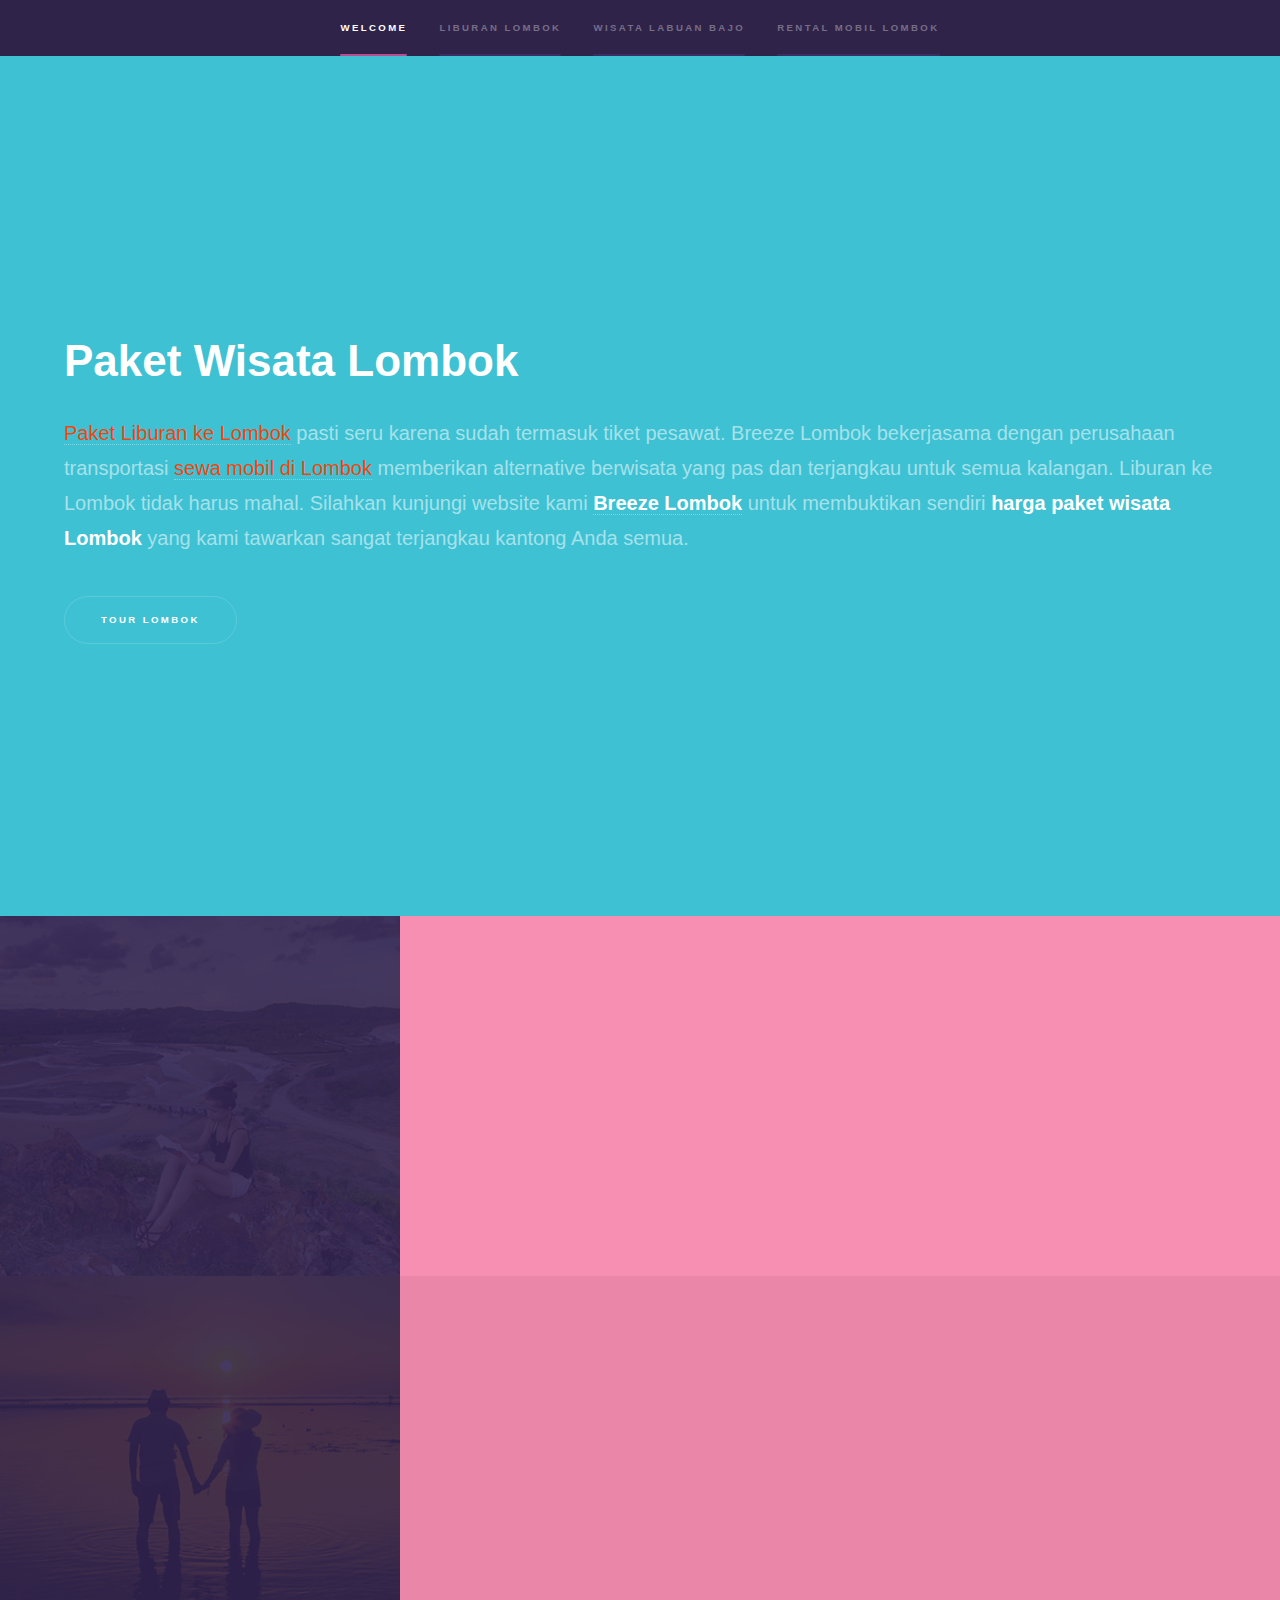
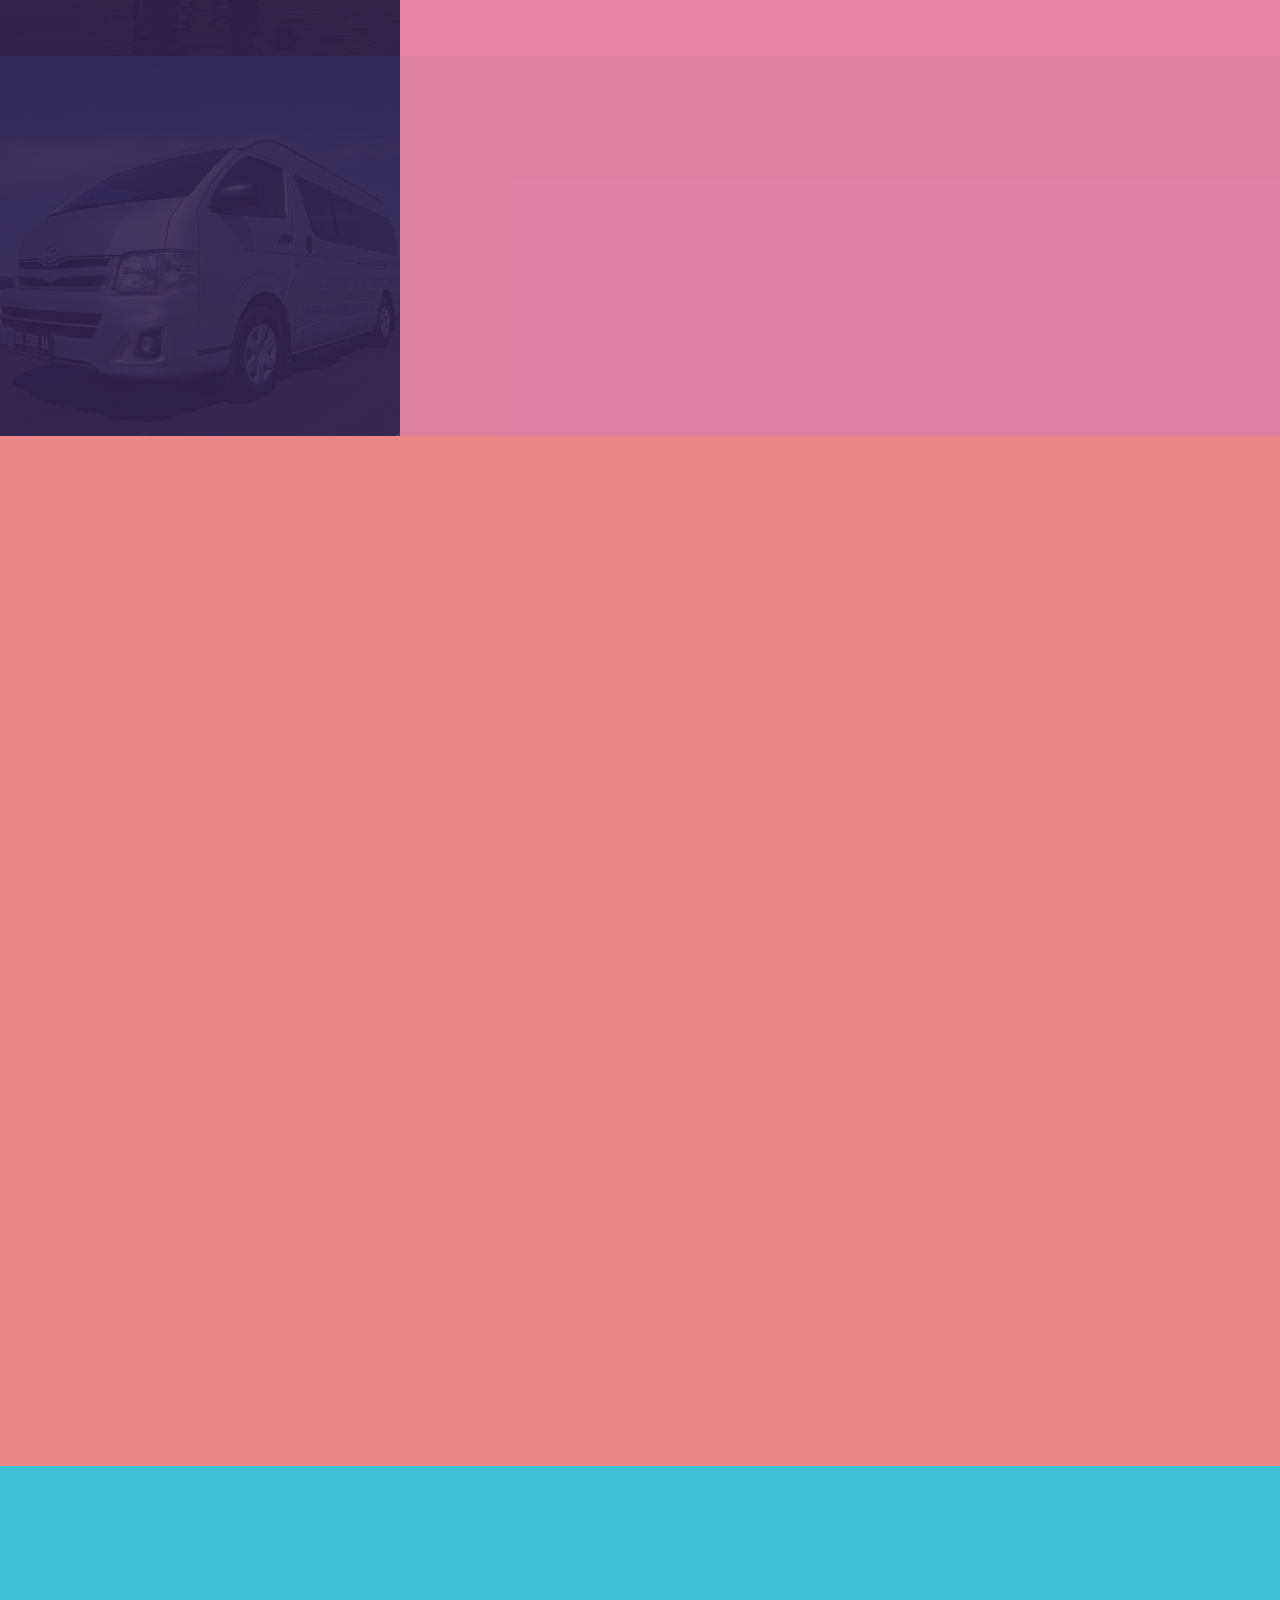
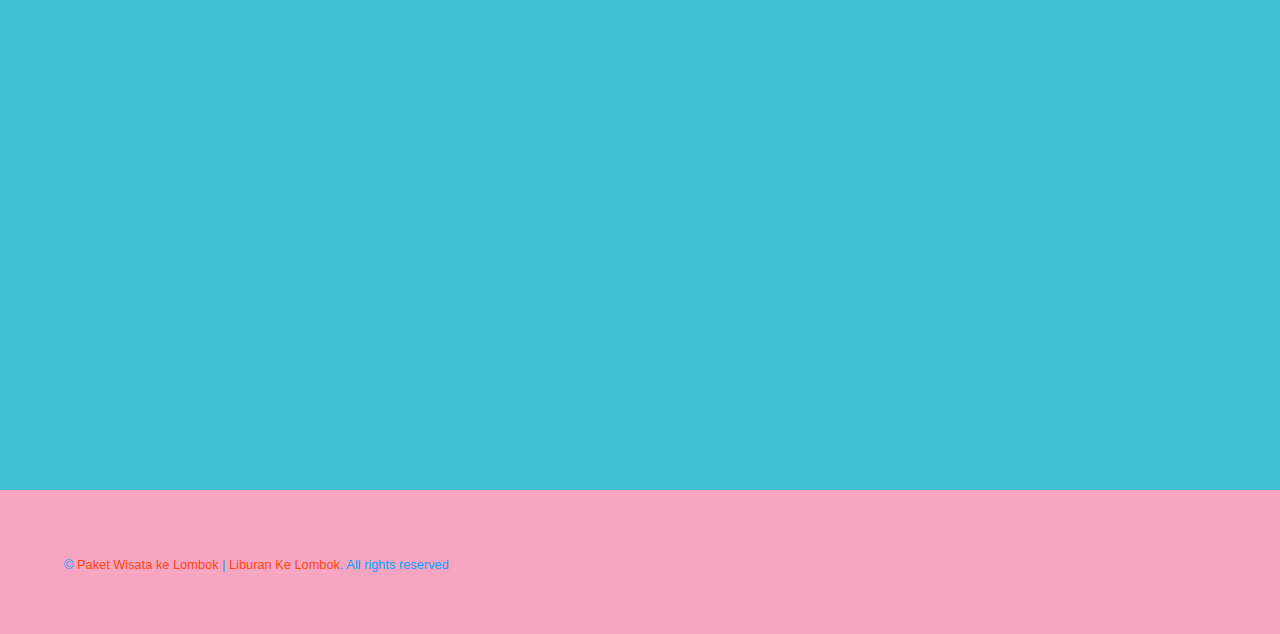
<file: index.html>
<!DOCTYPE HTML>
<html>
	<head>
		
		<meta charset="utf-8" />
		<meta name="viewport" content="width=device-width, initial-scale=1" />
		<title>Paket Wisata ke Lombok | Tour Lombok 2018 Termasuk Tiket Pesawat</title>
		<meta itemprop="name" content="Paket Wisata ke Lombok | Tour Lombok 2018 Termasuk Tiket Pesawat">
		<meta itemprop="description" content="Paket wisata ke Lombok plus tour Lombok 2018 termasuk tiket pesawat bersama Breeze Lombok dan juga perusahaan rental mobil Lombok. Harga pasti murah untuk Liburan semua keluarga Indonesia">
		<meta itemprop="keywords" content="wisata lombok, liburan ke lombok, tour lombok, rental mobil lombok" />
		<meta property="og:title" content="Paket Wisata ke Lombok | Tour Lombok 2018 Termasuk Tiket Pesawat" />
		<meta property="og:description" content="Paket wisata ke Lombok plus tour Lombok 2018 termasuk tiket pesawat bersama Breeze Lombok dan juga perusahaan rental mobil Lombok. Harga pasti murah untuk Liburan semua keluarga Indonesia" />
		<meta property="og:type" content="article" />
		<meta property="og:url" content="https://breezelombok.github.io/" />
		<meta property="article:published_time" content="2018-05-19T17:30:51&#43;08:00" />
		<meta property="article:modified_time" content="2018-05-20T17:30:51&#43;08:00" />
		<meta content='summary_large_image' name='twitter:card' />
		<meta content='@breezelombok' name='twitter:site' />
		<meta content='@breezelombok' name='twitter:creator' />
		<meta property='og:image' content='https://breezelombok.github.io/images/liburankelombok.png' />
		<meta property='og:image:alt' content='Paket Wisata ke Lombok | Tour Lombok 2018 Termasuk Tiket Pesawat' />
		<meta content='id_ID' property='og:locale' />
		<meta content='ms_MY' property='og:locale:alternate' />
		<meta content='en_US' property='og:locale:alternate' />
		<meta content='breezelombok' property='fb:pages' />
		<meta content='3A155277335218094' property='fb:pages' />
		<meta content='3A155277335218094' property='fb:profile_id' />
		<meta property="og:site_name" content="Wisata Lombok">
		<meta property="article:publisher" content="https://www.facebook.com/breezelombok" />
		<meta property="article:author" content="https://www.facebook.com/breezelombok" />
    	<link rel="canonical" href="https://breezelombok.github.io/"/>
		<link rel="stylesheet" href="/assets/css/main.css" />
		<link rel="icon" href="/images/favicon.ico" />
	</head>
	<body>

		<!-- Sidebar -->
			<section id="sidebar">
				<div class="inner">
					<nav>
						<ul>
							<li><a href="#intro">Welcome</a></li>
							<li><a href="#one">Liburan Lombok</a></li>
							<li><a href="#two">Wisata Labuan Bajo</a></li>
							<li><a href="#three">Rental Mobil Lombok</a></li>
						</ul>
					</nav>
				</div>
			</section>

		<!-- Wrapper -->
			<div id="wrapper">

				<!-- Intro -->
					<section id="intro" class="wrapper style1 fullscreen fade-up">
						<div class="inner">
							<h1>Paket Wisata Lombok</h1>
							<p><a href="https://breezelombok.github.io/">Paket Liburan ke Lombok</a> pasti seru karena sudah termasuk tiket pesawat. Breeze Lombok bekerjasama dengan perusahaan transportasi <a href="https://www.lomboktrans.com">sewa mobil di Lombok</a> memberikan alternative berwisata yang pas dan terjangkau untuk semua kalangan. Liburan ke Lombok tidak harus mahal. Silahkan kunjungi website kami <a href="https://breezelombok.github.io/"><strong>Breeze Lombok</strong></a> untuk membuktikan sendiri <strong>harga paket wisata Lombok</strong> yang kami tawarkan sangat terjangkau kantong Anda semua.</p>
							<ul class="actions">
								<li><a href="https://breezelombok.github.io/" class="button scrolly">Tour Lombok</a></li>
							</ul>
						</div>
					</section>

				<!-- One -->
					<section id="one" class="wrapper style2 spotlights">
						<section>
							<a href="#" class="image"><img src="/images/liburankelombok.png" alt="Liburan Ke Lombok" data-position="center center" /></a>
							<div class="content">
								<div class="inner">
									<h2>Liburan Ke Lombok</h2>
									<p>Mengapa Harus <a href="https://breezelombok.github.io/">Liburan ke Lombok</a> sebagai tujuan wisata Anda? Karena pulau Lombok masih asri dan penuh dengan keindahan alam yang tak kalah dengan Bali. Anda pasti ketagihan untuk ikutan <a href="http://liburan.launchrock.com/">Liburan Mandja Ke Lombok</a> bersama kami. Apalagi dengan semakin majunya jalur transportasi ke Lombok, maka tidak ada salahnya Anda mencoba <a href="https://medium.com/@annanda/jalan-jalan-mandja-ke-pulau-lombok-96af5dda8fb8">jalan-jalan mandja ke Lombok</a> di akhir pekan bersama keluarga Anda</p>
									
								</div>
							</div>
						</section>
						<section>
							<a href="#" class="image"><img src="/images/wisatalabuanbajo.png" alt="Wisata Labuan Bajo" data-position="top center" /></a>
							<div class="content">
								<div class="inner">
									<h2>Wisata Labuan Bajo</h2>
									<p>Selain Lombok yang begitu indahnya, kami juga siap mengakomodasi perjalanan wisata Anda untuk mengunjungi <a href="https://paketwisatalombok.netlify.com">Labuan Bajo</a>. Dengan segala bentuk eksotisme alamnya, kami mengemas perjalanan liburan Anda dengan konsep seru tapi elegan dalam <strong>paket wisata labuan bajo 5 hari 4 malam</strong>. Liburan ke Labuan Bajo sangat pas jika dikemas secara intimate, so akan sangat mengena jika Anda berkunjung ke Labuan Bajo dalam rombongan kecil. Semisal sekeluarga atau untuk Honey moon. Dengan harga yang relatif sangat murah, Anda bisa mengabadikan momen awal keluarga Anda dalam balutan romansa alam Labuan Bajo</p>
									
								</div>
							</div>
						</section>
						<section>
							<a href="#" class="image"><img src="/images/rentalmobillombok.png" alt="Rental Mobil di Lombok" data-position="25% 25%" /></a>
							<div class="content">
								<div class="inner">
									<h2>Rental Mobil di Lombok</h2>
									<p>Semua program liburan yang kami kemas tentunya tidak terlepas dari adanya kerjasama dengan perusahaan jasa transportasi dari <a href="https://www.translombok.co.id"><strong>sewa mobil Lombok</strong></a> yaitu <a href="https://www.lomboktrans.com">https://www.lomboktrans.com</a> yang telah berpengalaman dalam menghandle pelancong yang hendak liburan ke Lombok. Mereka tidak saja profesional tapi juga memiliki kelengkapan armada yang tidak dimiliki oleh perusahaan sejenis. Jika Anda berangkat dalam jumlah rombongan besar, mereka juga memiliki lini usaha <a href="https://www.buslombok.com"><em>sewa bus di Lombok</em></a> yang bisa Anda akses di <a href="https://www.buslombok.com">www.buslombok.com</a></p>
									
								</div>
							</div>
						</section>
					</section>

				<!-- Two -->
					<section id="two" class="wrapper style3 fade-up">
						<div class="inner">
							<h2>Mengapa Harus Liburan Ke Lombok?</h2>
							<p>Kepuasan Anda dalam menikmati eksotisme pulau Lombok menjadi garansi atas jasa yang kami jual khususnya <a href="https://write.as/wisatalombok/">paket wisata Lombok</a> dan paket wisata Labuan Bajo. Pengalaman kami selama menekuni bisnis <a href="http://telegra.ph/Panduan-Cepat-Wisata-ke-Lombok-05-08">pariwisata Lombok</a> beberapa tahun terakhir turut memberikan andil besar dalam memajukan industri pariwisata di Lombok. Sudah barang tentu pengalaman yang Anda bagikan dengan kolega sepulang dari <a href="https://lombok.neocities.org">liburan ke Lombok</a> akan memberikan impact yang cukup besar pada kelangsungan bisnis kami nantinya. Semoga Breezelombok.com senantiasa mendapatkan tempat di hati para pelancong / wisatawan yang datang ke pulau Lombok.</p>
							<div class="features">
								<section>
									<span class="icon major fa-code"></span>
									<h3><a href="https://www.lomboktrans.com/3-days-tour/">Tour Lombok 3D2N</a></h3>
									<p>Kami Memiliki Paket Tour Lombok 3 hari 2 malam yang sangat pas buat Anda yang sibuk dan memiliki jadwal padat</p>
								</section>
								<section>
									<span class="icon major fa-lock"></span>
									<h3>Tour Lombok 5D4N</h3>
									<p>Nah, untuk paket wisata lombok 5 hari 4 malam ini cocok untuk menghabiskan waktu jika ada long weekend bersama keluarga tercinta </p>
								</section>
								<section>
									<span class="icon major fa-cog"></span>
									<h3>Tour Labuan Bajo</h3>
									<p>Jika dirasa belum puas menikmati pulau Lombok, kami bisa extend perjalanan wisata Anda ke Labuan bajo menggunakan private boat</p>
								</section>
								<section>
									<span class="icon major fa-desktop"></span>
									<h3>Private Boat</h3>
									<p>Demi kenyamanan Anda, kami akan menyewa private boat yang khusus untuk membawa rombongan Anda menyebrangi gugusan pulau-pulau di Lombok</p>
								</section>
								<section>
									<span class="icon major fa-chain"></span>
									<h3><a href="https://www.lomboktrans.com/sewa-mobil-avanza-lombok/">Sewa Avanza Lombok</a></h3>
									<p>Anda pun bisa memilih menggunakan mobil Avanza untuk berkeliling menikmati alam Lombok jika rombongan Anda tidak lebih dari 5 orang</p>
								</section>
								<section>
									<span class="icon major fa-diamond"></span>
									<h3><a href="https://www.buslombok.com">Rental Bus Lombok</a></h3>
									<p>Alternative kendaraan jika rombongan Anda banyak, kami siapkan armada bus pariwisata VIP dengan fasilitas kelas eksekutif</p>
								</section>
							</div>
						</div>
					</section>

				<!-- Three -->
					<section id="three" class="wrapper style1 fade-up">
						<div class="inner">
							<h2>Akhir Kata Dari Kami</h2>
							<p>Kami berterima kasih buat Anda yang sudah memilih kami sebagai penyedia <strong>jasa travel dan transportasi</strong> selama berada di pulau Lombok. Segera hubungi kami untuk mendapatkan diskon menarik bagi Anda yang akan berangkat dalam rombongan besar:</p>
							<div class="split style1">
								<section class"videoWrapper">
									<iframe width="560" height="315" src="https://www.youtube.com/embed/4RpCe5oNd8w?rel=0&amp;controls=0" frameborder="0" allow="autoplay; encrypted-media" allowfullscreen></iframe>
								</section>
								<section>
									<ul class="contact">
										<li>
											<h3>Our Partner</h3>
											<a href="https://breezelombok.github.io/sewa-mobil-murah-dilombok.html">Sewa Mobil di Lombok</a>
										</li>
										<li>
											<h3>Website</h3>
											<a href="https://signup.com/Group/4769918807024700107/">SignUp</a>
										</li>
										<li>
											<h3>Administrator</h3>
											<span><a href="https://www.translombok.co.id">TransLombok.co.id</a></span>
										</li>
										<li>
											<h3>Social</h3>
											<span><a href="https://imageevent.com/breezer">Album</a></span><br />
											<span><a href="https://instagram.com/ltlomboktrans">Instagram</a></span>
										</li>
									</ul>
								</section>
							</div>
						</div>
					</section>

			</div>

		<!-- Footer -->
			<footer id="footer" class="wrapper style1-alt">
				<div class="inner">
					<ul class="menu">
						<li>&copy; <a href="https://breezelombok.github.io/">Paket Wisata ke Lombok</a> | <a href="http://lombok.getforge.io/">Liburan Ke Lombok</a>. All rights reserved </li>
					</ul>
				</div>
			</footer>

		<!-- Scripts -->
			<script src="/assets/js/jquery.min.js"></script>
			<script src="/assets/js/jquery.scrollex.min.js"></script>
			<script src="/assets/js/jquery.scrolly.min.js"></script>
			<script src="/assets/js/skel.min.js"></script>
			<script src="/assets/js/util.js"></script>
			<!--[if lte IE 8]><script src="/assets/js/ie/respond.min.js"></script><![endif]-->
			<script src="/assets/js/main.js"></script>
	</body>
</html>
</file>
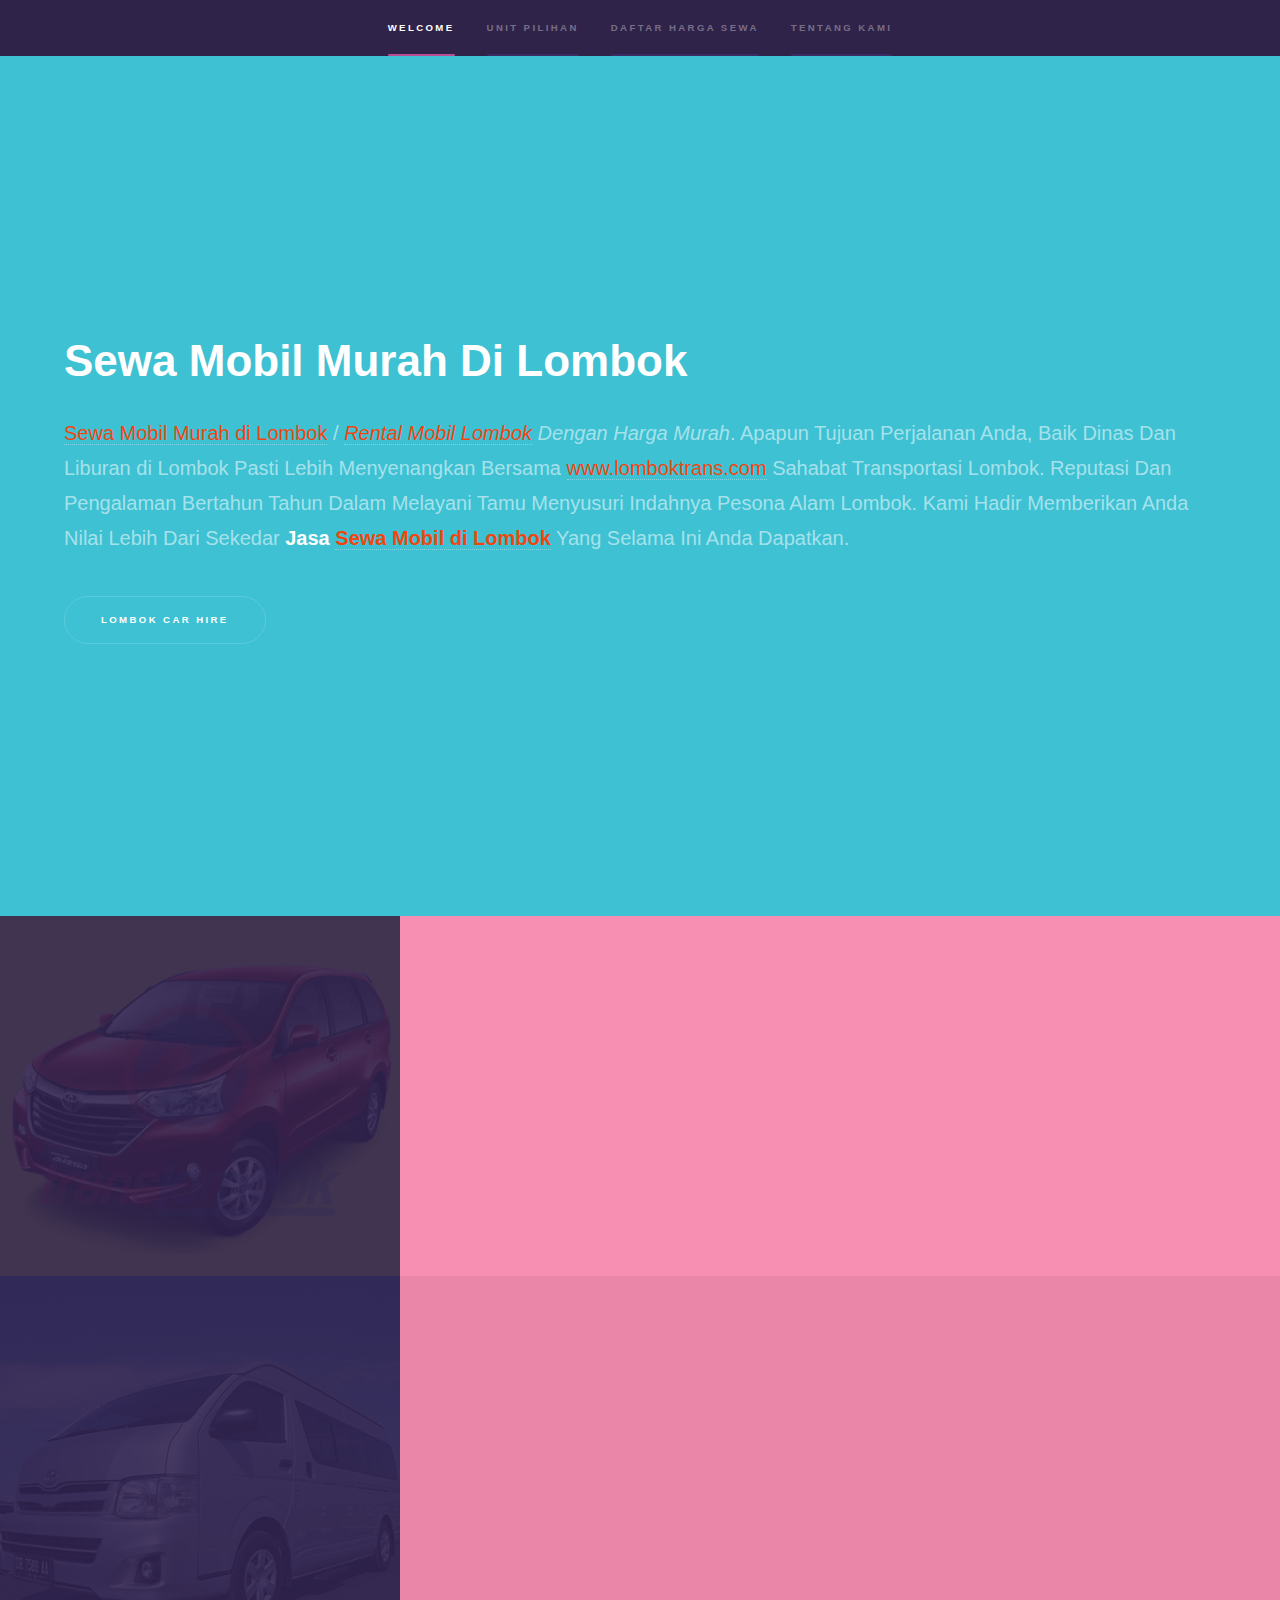
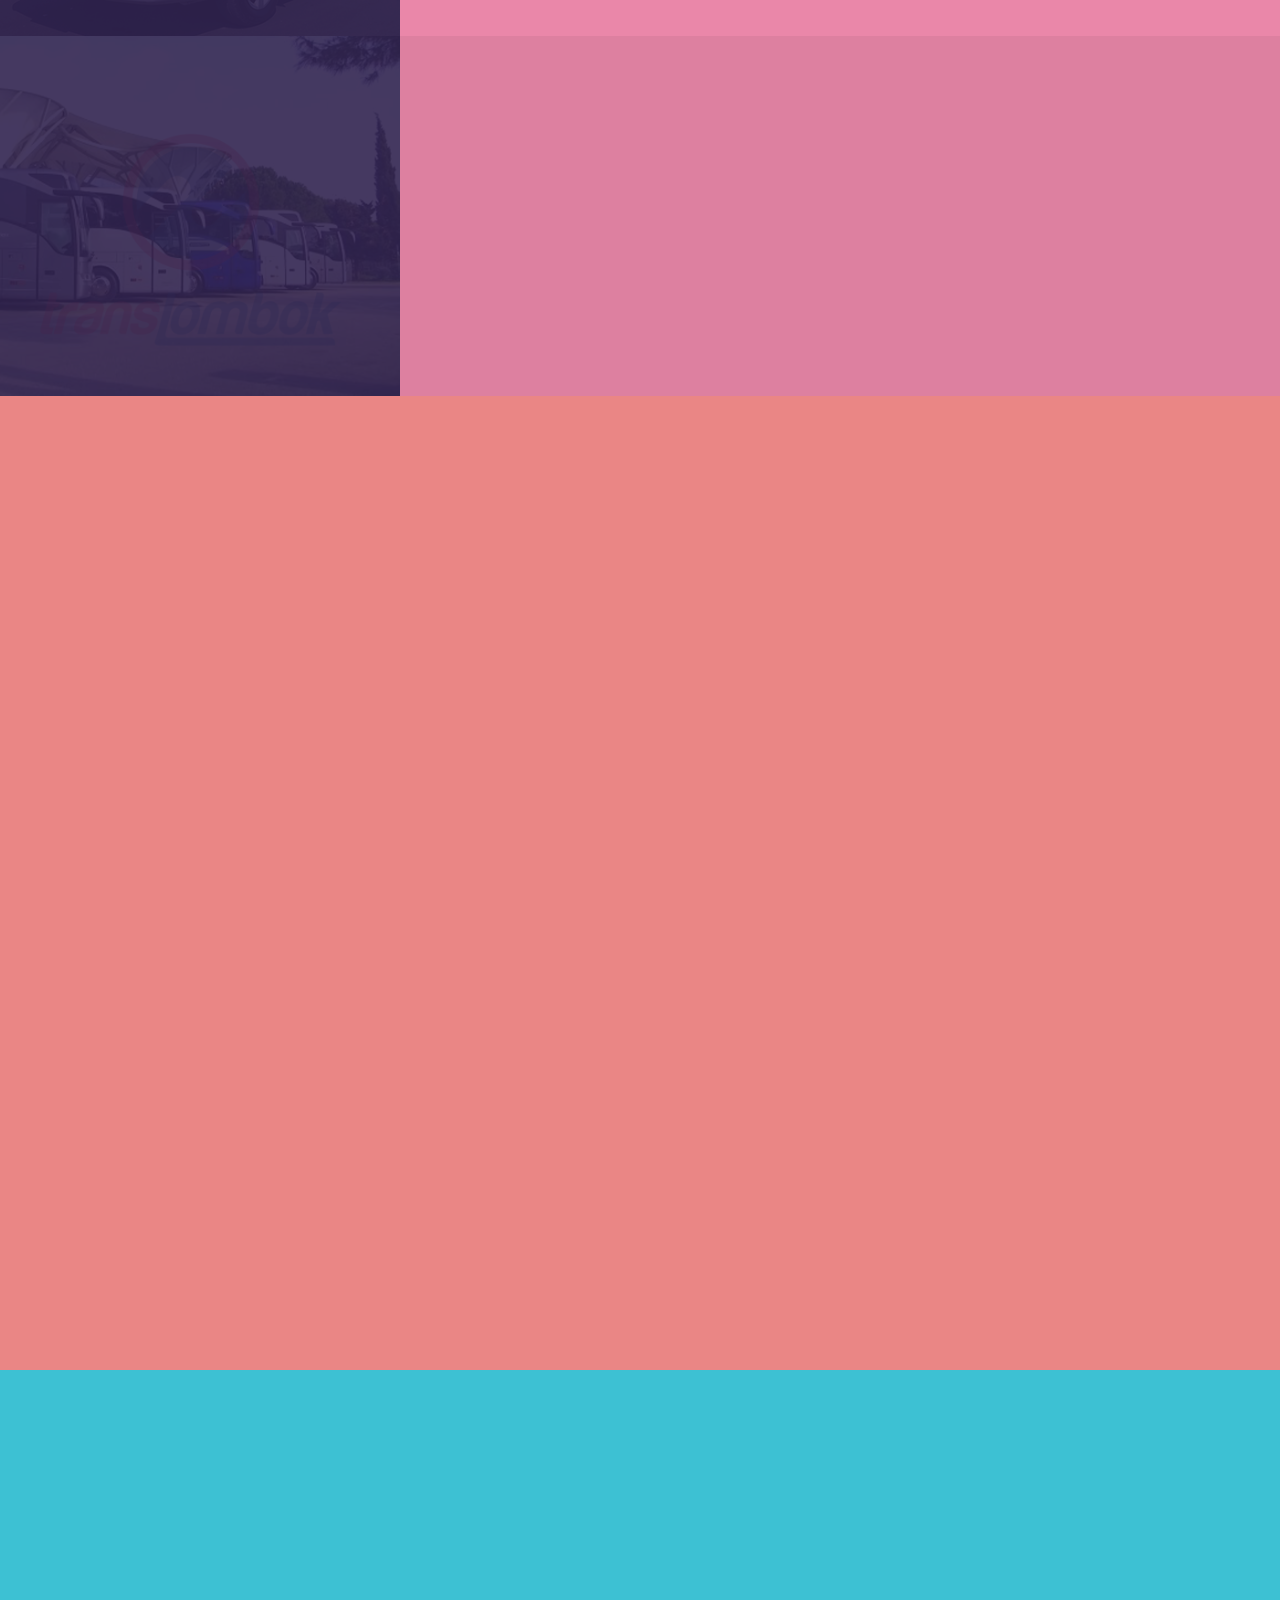
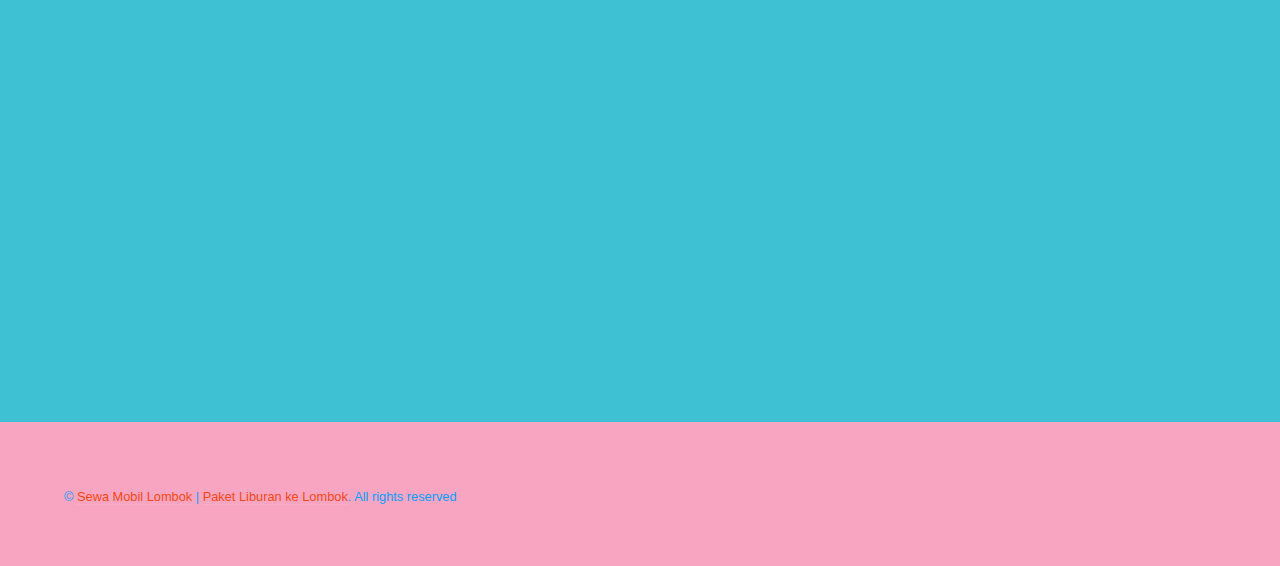
<file: sewa-mobil-murah-dilombok.html>
<!DOCTYPE HTML>
<html>
	<head>
		
		<meta charset="utf-8" />
		<meta name="viewport" content="width=device-width, initial-scale=1" />
		<title>Sewa Mobil Murah Di Lombok | Rental Mobil Lombok</title>
		<meta itemprop="name" content="Sewa Mobil Murah Di Lombok | Rental Mobil Lombok">
		<meta itemprop="description" content="Sewa Mobil Murah Di Lombok Atau Rental Mobil Lombok Dengan Harga Murah. Cocok Untuk Keperluan Dinas Dan Liburan di Lombok. Bersama LombokTrans.com Perjalanan Anda jadi Menyenangkan">
		<meta itemprop="datePublished" content="2018-05-20T17:30:51&#43;08:00" />
		<meta itemprop="dateModified" content="2018-05-20T17:30:51&#43;08:00" />
		<meta itemprop="wordCount" content="936">
		<meta itemprop="keywords" content="rental lombok, rent a car in lombok, sewa mobil lombok, rental mobil lombok" />
		<meta property="og:title" content="Rental Mobil Lombok | Sewa Mobil Murah Di Lombok" />
		<meta property="og:description" content="Sewa Mobil Murah Di Lombok Atau Rental Mobil Lombok Dengan Harga Murah. Cocok Untuk Keperluan Dinas Dan Liburan di Lombok. Bersama LombokTrans.com Perjalanan Anda jadi Menyenangkan" />
		<meta property="og:type" content="article" />
		<meta property="og:url" content="https://breezelombok.github.io/sewa-mobil-murah-dilombok.html" />
		<meta property="article:published_time" content="2018-05-21T17:30:51&#43;08:00" />
		<meta property="article:modified_time" content="2018-05-21T17:30:51&#43;08:00" />
		<meta content='summary_large_image' name='twitter:card' />
		<meta content='@lomboktranscom' name='twitter:site' />
		<meta content='@translombokcoid' name='twitter:creator' />
		<meta property='og:image' content='https://breezelombok.github.io/images/sewaavanzalombok.png' />
		<meta property='og:image:alt' content='Sewa Mobil Murah Di Lombok | Rental Mobil Lombok' />
		<meta content='id_ID' property='og:locale' />
		<meta content='ms_MY' property='og:locale:alternate' />
		<meta content='en_US' property='og:locale:alternate' />
		<meta content='lomboktrans' property='fb:pages' />
		<meta content='246023855596397' property='fb:pages' />
		<meta content='246023855596397' property='fb:profile_id' />
		<meta property="og:site_name" content="Wisata Lombok">
		<meta property="article:publisher" content="https://www.facebook.com/lomboktrans" />
		<meta property="article:author" content="https://www.facebook.com/lomboktrans" />
    	<link rel="canonical" href="https://breezelombok.github.io/sewa-mobil-murah-dilombok.html"/>
		<link rel="stylesheet" href="/assets/css/main.css" />
		<link rel="icon" href="/images/favicon.ico" />

	</head>
	<body>

		<!-- Sidebar -->
			<section id="sidebar">
				<div class="inner">
					<nav>
						<ul>
							<li><a href="#intro">Welcome</a></li>
							<li><a href="#one">Unit Pilihan</a></li>
							<li><a href="#two">Daftar Harga Sewa</a></li>
							<li><a href="#three">Tentang Kami</a></li>
						</ul>
					</nav>
				</div>
			</section>

		<!-- Wrapper -->
			<div id="wrapper">

				<!-- Intro -->
					<section id="intro" class="wrapper style1 fullscreen fade-up">
						<div class="inner">
							<h1>Sewa Mobil Murah Di Lombok</h1>
							<p><a href="https://breezelombok.github.io/sewa-mobil-murah-dilombok.html">Sewa Mobil Murah di Lombok</a> / <a href="https://www.lomboktrans.com"><em>Rental Mobil Lombok</a> Dengan Harga Murah</em>. Apapun Tujuan Perjalanan Anda, Baik Dinas Dan Liburan di Lombok Pasti Lebih Menyenangkan Bersama <a href="https://www.lomboktrans.com">www.lomboktrans.com</a> Sahabat Transportasi Lombok. Reputasi Dan Pengalaman Bertahun Tahun Dalam Melayani Tamu Menyusuri Indahnya Pesona Alam Lombok. Kami Hadir Memberikan Anda Nilai Lebih Dari Sekedar <strong>Jasa <a href="https://www.translombok.co.id">Sewa Mobil di Lombok</a></strong> Yang Selama Ini Anda Dapatkan.</p>
							<ul class="actions">
								<li><a href="https://breezelombok.github.io/sewa-mobil-murah-dilombok.html" class="button scrolly">Lombok Car Hire</a></li>
							</ul>
						</div>
					</section>

				<!-- One -->
					<section id="one" class="wrapper style2 spotlights">
						<section>
							<a href="#" class="image"><img src="https://breezelombok.github.io/images/sewaavanzalombok.png" alt="Sewa Avanza Lombok" data-position="center center" /></a>
							<div class="content">
								<div class="inner">
									<h2>Sewa Avanza Lombok</h2>
									<p>Toyota Avanza di Lombok sudah menjadi mobil idaman keluarga. Tidak salah jika mobil yang satu ini adalah mobil idalam keluarga Indonesia. Jalan-jalan ke Lombok di akhir pekan bersama keluarga menggunakan jasa dari <strong>rental mobil avanza</strong> selama ini menjadi top list bagi wisatawan baik domestik maupun mancanegara. Design interior Avanza dan juga bagasi yang luas memang sangat pas untuk keluarga Anda</p>
									
								</div>
							</div>
						</section>
						<section>
							<a href="#" class="image"><img src="https://breezelombok.github.io/images/rentalmobillombok.png" alt="Wisata Labuan Bajo" data-position="top center" /></a>
							<div class="content">
								<div class="inner">
									<h2>Rental HIACE Lombok</h2>
									<p>Jika rombongan Anda lebih dari 5 orang, ada baiknya Anda menggunakan <strong>rental mobil microbus</strong>. Ada banyak pilihan mobil microbus yang bisa Anda sesuaikan dengan kapasitas dan jumlah rombongan Anda. Kami memiliki beberapa microbus yang ready to use di antaranya <strong>HIACE, HINO PRESTIGO, TRAVELO, PREGIO dan ISUZU ELF</strong>. Semua sudah kami design untuk standard pariwisata yang layak untuk berkeliling dengan nyaman ke pulau Lombok.</p>
									
								</div>
							</div>
						</section>
						<section>
							<a href="#" class="image"><img src="https://breezelombok.github.io/images/sewabuspariwisatalombok.png" alt="Sewa Bus di Lombok" data-position="25% 25%" /></a>
							<div class="content">
								<div class="inner">
									<h2>Sewa Bus di Lombok</h2>
									<p>Pilihan kendaraan berikutnya kami berikan untuk Anda yaitu Bus Pariwisata Executive Class. Sangat-sangat nyaman untuk rombongan besar baik itu dari dinas atau instansi, corporate ataupun sekolah. Semua <strong>bus pariwisata</strong> kami sudah memenuhi standard mobil pariwisata untuk membawa para tamu menikmati perjalanan wisata mereka. Fasilitas bus pariwisata kami yaitu: AC, TV, Karaoke, Reclining Seat, Toilet, Charger, Bantal, Selimut dan WiFi</p>
									
								</div>
							</div>
						</section>
					</section>

				<!-- Two -->
					<section id="two" class="wrapper style3 fade-up">
						<div class="inner">
							<h2>Harga Sewa Mobil di Lombok</h2>
							<p>Kepuasan Anda dalam menggunakan kendaraan menjadi prioritas utama bisnis kami. Memastikan semua unit mobil yang beroperasi adalah layak pakai demi menjamin kenyamanan perjalanan Anda. Meski demikian, kami berupaya untuk selalu memberikan <strong><a href="https://www.lomboktrans.com/daftar-harga/" target="_blank">harga rental mobil Lombok</a></strong> di perusahaan kami tetap murah dan terjangkau untuk semua konsumen. Berikut daftar sewa mobil Lombok dari kami</p>
							<div class="features">
								<section>
									<span class="icon major fa-code"></span>
									<h3><a href="https://www.lomboktrans.com/sewa-mobil-avanza-lombok/">Rental Avanza Lombok</a></h3>
									<p>Durasi 12 jam, Anda hanya perlu membayar tidak lebih dari 300 ribu dengan gratis supir yang ramah sebagai guide</p>
								</section>
								<section>
									<span class="icon major fa-lock"></span>
									<h3><a href="http://www.rinjanitrans.com/rental-mobil-innova-di-lombok.htm">Sewa Innova Lombok</a></h3>
									<p>Nah, untuk sewa mobil kijang innova di Lombok, Anda hanya perlu membayar 400 ribu sudah termasuk supir cakep</p>
								</section>
								<section>
									<span class="icon major fa-desktop"></span>
									<h3><a href="https://www.translombok.co.id/mobil/rental-all-new-fortuner-lombok/">Sewa Fortuner Lombok</a></h3>
									<p>Bagi yang mengutamakan prestige, kami berikan pilihan Fortuner, Alphard dan Vellfire untuk Anda dengan harga mulai 1.5Jt</p>
								</section>
								<section>
									<span class="icon major fa-cog"></span>
									<h3><a href="https://www.translombok.co.id/mobil/rental-hiace-lombok/">Rental HIACE di Lombok</a></h3>
									<p>Jika rombongan Anda di atas 5 orang, kami sangat rekomendasikan untuk menggunakan microbus. Harga mulai 500 ribu</p>
								</section>
								<section>
									<span class="icon major fa-chain"></span>
									<h3><a href="https://www.buslombok.com/micro-bus/">Sewa ELF Lombok</a></h3>
									<p>Hampir sama dengan HIACE, namun kami memiliki 2 pilihan ELF Long dan Short. Harga include mobil dan supir mulai 550K</p>
								</section>
								<section>
									<span class="icon major fa-diamond"></span>
									<h3><a href="https://www.buslombok.com">Sewa Bus Lombok</a></h3>
									<p>Alternative kendaraan jika rombongan Anda banyak, kami siapkan armada bus pariwisata VIP dengan harga mulai dari 1.1Jt</p>
								</section>
							</div>
						</div>
					</section>

				<!-- Three -->
					<section id="three" class="wrapper style1 fade-up">
						<div class="inner">
							<h2>Salam Santun Dari Kami</h2>
							<p>Kami berterima kasih buat Anda yang sudah memilih kami sebagai penyedia jasa travel dan <strong>rental mobil lombok</strong> dari Kami. Segera hubungi kami untuk mendapatkan diskon menarik bagi Anda yang akan berangkat dalam rombongan besar:</p>
							<div class="split style1">
								<section class"videoWrapper">
									<iframe width="560" height="315" src="https://www.youtube.com/embed/pCEaFcb9ySc?rel=0&amp;controls=0" frameborder="0" allow="autoplay; encrypted-media" allowfullscreen></iframe>
								</section>
								<section>
									<ul class="contact">
										<li>
											<h3>Our Partner</h3>
											<a href="https://addinda.site123.me/timeline/lombok-trans" target="_blank" rel="nofollow">Sewa Mobil Lombok</a>
										</li>
										<li>
											<h3>Website</h3>
											<a href="https://medium.com/@annanda/rental-mobil-murah-di-lombok-cc43e17d175b" target="_blank" rel="nofollow">MediuM</a>
										</li>
										<li>
											<h3>Administrator</h3>
											<span><a href="https://www.translombok.co.id">TransLombok.co.id</a></span>
										</li>
										<li>
											<h3>Social</h3>
											<span><a href="https://www.facebook.com/lomboktrans" target="_blank" rel="nofollow">Facebook</a></span><br />
											<span><a href="https://twitter.com/lomboktranscom" target="_blank" rel="nofollow">Twitter</a></span><br />
											<span><a href="https://instagram.com/ltlomboktrans" target="_blank" rel="nofollow">Instagram</a></span>
										</li>
									</ul>
								</section>
							</div>
						</div>
					</section>

			</div>

		<!-- Footer -->
			<footer id="footer" class="wrapper style1-alt">
				<div class="inner">
					<ul class="menu">
						<li>&copy; <a href="https://breezelombok.github.io/sewa-mobil-murah-dilombok.html">Sewa Mobil Lombok</a> | <a href="https://breezelombok.github.io/">Paket Liburan ke Lombok</a>. All rights reserved </li>
					</ul>
				</div>
			</footer>

		<!-- Scripts -->
			<script src="https://breezelombok.github.io/assets/js/jquery.min.js"></script>
			<script src="https://breezelombok.github.io/assets/js/jquery.scrollex.min.js"></script>
			<script src="https://breezelombok.github.io/assets/js/jquery.scrolly.min.js"></script>
			<script src="https://breezelombok.github.io/assets/js/skel.min.js"></script>
			<script src="https://breezelombok.github.io/assets/js/util.js"></script>
			<!--[if lte IE 8]><script src="https://breezelombok.github.io/assets/js/ie/respond.min.js"></script><![endif]-->
			<script src="https://breezelombok.github.io/assets/js/main.js"></script>
	</body>
</html>
</file>
<file: assets/css/main.css>
@import url(https://breezelombok.github.io/assets/css/font-awesome.min.css);

/*
	Hyperspace by HTML5 UP
	html5up.net | @ajlkn
	Free for personal and commercial use under the CCA 3.0 license (html5up.net/license)
*/

/* Reset */

	html, body, div, span, applet, object, iframe, h1, h2, h3, h4, h5, h6, p, blockquote, pre, a, abbr, acronym, address, big, cite, code, del, dfn, em, img, ins, kbd, q, s, samp, small, strike, strong, sub, sup, tt, var, b, u, i, center, dl, dt, dd, ol, ul, li, fieldset, form, label, legend, table, caption, tbody, tfoot, thead, tr, th, td, article, aside, canvas, details, embed, figure, figcaption, footer, header, hgroup, menu, nav, output, ruby, section, summary, time, mark, audio, video {
		margin: 0;
		padding: 0;
		border: 0;
		font-size: 100%;
		font: inherit;
		vertical-align: baseline;
	}

	article, aside, details, figcaption, figure, footer, header, hgroup, menu, nav, section {
		display: block;
	}

	body {
		line-height: 1;
	}

	ol, ul {
		list-style: none;
	}

	blockquote, q {
		quotes: none;
	}

	blockquote:before, blockquote:after, q:before, q:after {
		content: '';
		content: none;
	}

	table {
		border-collapse: collapse;
		border-spacing: 0;
	}

	body {
		-webkit-text-size-adjust: none;
	}

/* Box Model */

	*, *:before, *:after {
		-moz-box-sizing: border-box;
		-webkit-box-sizing: border-box;
		box-sizing: border-box;
	}

/* Grid */

	.row {
		border-bottom: solid 1px transparent;
		-moz-box-sizing: border-box;
		-webkit-box-sizing: border-box;
		box-sizing: border-box;
	}

	.row > * {
		float: left;
		-moz-box-sizing: border-box;
		-webkit-box-sizing: border-box;
		box-sizing: border-box;
	}

	.row:after, .row:before {
		content: '';
		display: block;
		clear: both;
		height: 0;
	}

	.row.uniform > * > :first-child {
		margin-top: 0;
	}

	.row.uniform > * > :last-child {
		margin-bottom: 0;
	}

	.row.\30 \25 > * {
		padding: 0 0 0 0em;
	}

	.row.\30 \25 {
		margin: 0 0 -1px 0em;
	}

	.row.uniform.\30 \25 > * {
		padding: 0em 0 0 0em;
	}

	.row.uniform.\30 \25 {
		margin: 0em 0 -1px 0em;
	}

	.row > * {
		padding: 0 0 0 1.5em;
	}

	.row {
		margin: 0 0 -1px -1.5em;
	}

	.row.uniform > * {
		padding: 1.5em 0 0 1.5em;
	}

	.row.uniform {
		margin: -1.5em 0 -1px -1.5em;
	}

	.row.\32 00\25 > * {
		padding: 0 0 0 3em;
	}

	.row.\32 00\25 {
		margin: 0 0 -1px -3em;
	}

	.row.uniform.\32 00\25 > * {
		padding: 3em 0 0 3em;
	}

	.row.uniform.\32 00\25 {
		margin: -3em 0 -1px -3em;
	}

	.row.\31 50\25 > * {
		padding: 0 0 0 2.25em;
	}

	.row.\31 50\25 {
		margin: 0 0 -1px -2.25em;
	}

	.row.uniform.\31 50\25 > * {
		padding: 2.25em 0 0 2.25em;
	}

	.row.uniform.\31 50\25 {
		margin: -2.25em 0 -1px -2.25em;
	}

	.row.\35 0\25 > * {
		padding: 0 0 0 0.75em;
	}

	.row.\35 0\25 {
		margin: 0 0 -1px -0.75em;
	}

	.row.uniform.\35 0\25 > * {
		padding: 0.75em 0 0 0.75em;
	}

	.row.uniform.\35 0\25 {
		margin: -0.75em 0 -1px -0.75em;
	}

	.row.\32 5\25 > * {
		padding: 0 0 0 0.375em;
	}

	.row.\32 5\25 {
		margin: 0 0 -1px -0.375em;
	}

	.row.uniform.\32 5\25 > * {
		padding: 0.375em 0 0 0.375em;
	}

	.row.uniform.\32 5\25 {
		margin: -0.375em 0 -1px -0.375em;
	}

	.\31 2u, .\31 2u\24 {
		width: 100%;
		clear: none;
		margin-left: 0;
	}

	.\31 1u, .\31 1u\24 {
		width: 91.6666666667%;
		clear: none;
		margin-left: 0;
	}

	.\31 0u, .\31 0u\24 {
		width: 83.3333333333%;
		clear: none;
		margin-left: 0;
	}

	.\39 u, .\39 u\24 {
		width: 75%;
		clear: none;
		margin-left: 0;
	}

	.\38 u, .\38 u\24 {
		width: 66.6666666667%;
		clear: none;
		margin-left: 0;
	}

	.\37 u, .\37 u\24 {
		width: 58.3333333333%;
		clear: none;
		margin-left: 0;
	}

	.\36 u, .\36 u\24 {
		width: 50%;
		clear: none;
		margin-left: 0;
	}

	.\35 u, .\35 u\24 {
		width: 41.6666666667%;
		clear: none;
		margin-left: 0;
	}

	.\34 u, .\34 u\24 {
		width: 33.3333333333%;
		clear: none;
		margin-left: 0;
	}

	.\33 u, .\33 u\24 {
		width: 25%;
		clear: none;
		margin-left: 0;
	}

	.\32 u, .\32 u\24 {
		width: 16.6666666667%;
		clear: none;
		margin-left: 0;
	}

	.\31 u, .\31 u\24 {
		width: 8.3333333333%;
		clear: none;
		margin-left: 0;
	}

	.\31 2u\24 + *,
	.\31 1u\24 + *,
	.\31 0u\24 + *,
	.\39 u\24 + *,
	.\38 u\24 + *,
	.\37 u\24 + *,
	.\36 u\24 + *,
	.\35 u\24 + *,
	.\34 u\24 + *,
	.\33 u\24 + *,
	.\32 u\24 + *,
	.\31 u\24 + * {
		clear: left;
	}

	.\-11u {
		margin-left: 91.66667%;
	}

	.\-10u {
		margin-left: 83.33333%;
	}

	.\-9u {
		margin-left: 75%;
	}

	.\-8u {
		margin-left: 66.66667%;
	}

	.\-7u {
		margin-left: 58.33333%;
	}

	.\-6u {
		margin-left: 50%;
	}

	.\-5u {
		margin-left: 41.66667%;
	}

	.\-4u {
		margin-left: 33.33333%;
	}

	.\-3u {
		margin-left: 25%;
	}

	.\-2u {
		margin-left: 16.66667%;
	}

	.\-1u {
		margin-left: 8.33333%;
	}

	@media screen and (max-width: 1680px) {

		.row > * {
			padding: 0 0 0 1.5em;
		}

		.row {
			margin: 0 0 -1px -1.5em;
		}

		.row.uniform > * {
			padding: 1.5em 0 0 1.5em;
		}

		.row.uniform {
			margin: -1.5em 0 -1px -1.5em;
		}

		.row.\32 00\25 > * {
			padding: 0 0 0 3em;
		}

		.row.\32 00\25 {
			margin: 0 0 -1px -3em;
		}

		.row.uniform.\32 00\25 > * {
			padding: 3em 0 0 3em;
		}

		.row.uniform.\32 00\25 {
			margin: -3em 0 -1px -3em;
		}

		.row.\31 50\25 > * {
			padding: 0 0 0 2.25em;
		}

		.row.\31 50\25 {
			margin: 0 0 -1px -2.25em;
		}

		.row.uniform.\31 50\25 > * {
			padding: 2.25em 0 0 2.25em;
		}

		.row.uniform.\31 50\25 {
			margin: -2.25em 0 -1px -2.25em;
		}

		.row.\35 0\25 > * {
			padding: 0 0 0 0.75em;
		}

		.row.\35 0\25 {
			margin: 0 0 -1px -0.75em;
		}

		.row.uniform.\35 0\25 > * {
			padding: 0.75em 0 0 0.75em;
		}

		.row.uniform.\35 0\25 {
			margin: -0.75em 0 -1px -0.75em;
		}

		.row.\32 5\25 > * {
			padding: 0 0 0 0.375em;
		}

		.row.\32 5\25 {
			margin: 0 0 -1px -0.375em;
		}

		.row.uniform.\32 5\25 > * {
			padding: 0.375em 0 0 0.375em;
		}

		.row.uniform.\32 5\25 {
			margin: -0.375em 0 -1px -0.375em;
		}

		.\31 2u\28xlarge\29, .\31 2u\24\28xlarge\29 {
			width: 100%;
			clear: none;
			margin-left: 0;
		}

		.\31 1u\28xlarge\29, .\31 1u\24\28xlarge\29 {
			width: 91.6666666667%;
			clear: none;
			margin-left: 0;
		}

		.\31 0u\28xlarge\29, .\31 0u\24\28xlarge\29 {
			width: 83.3333333333%;
			clear: none;
			margin-left: 0;
		}

		.\39 u\28xlarge\29, .\39 u\24\28xlarge\29 {
			width: 75%;
			clear: none;
			margin-left: 0;
		}

		.\38 u\28xlarge\29, .\38 u\24\28xlarge\29 {
			width: 66.6666666667%;
			clear: none;
			margin-left: 0;
		}

		.\37 u\28xlarge\29, .\37 u\24\28xlarge\29 {
			width: 58.3333333333%;
			clear: none;
			margin-left: 0;
		}

		.\36 u\28xlarge\29, .\36 u\24\28xlarge\29 {
			width: 50%;
			clear: none;
			margin-left: 0;
		}

		.\35 u\28xlarge\29, .\35 u\24\28xlarge\29 {
			width: 41.6666666667%;
			clear: none;
			margin-left: 0;
		}

		.\34 u\28xlarge\29, .\34 u\24\28xlarge\29 {
			width: 33.3333333333%;
			clear: none;
			margin-left: 0;
		}

		.\33 u\28xlarge\29, .\33 u\24\28xlarge\29 {
			width: 25%;
			clear: none;
			margin-left: 0;
		}

		.\32 u\28xlarge\29, .\32 u\24\28xlarge\29 {
			width: 16.6666666667%;
			clear: none;
			margin-left: 0;
		}

		.\31 u\28xlarge\29, .\31 u\24\28xlarge\29 {
			width: 8.3333333333%;
			clear: none;
			margin-left: 0;
		}

		.\31 2u\24\28xlarge\29 + *,
		.\31 1u\24\28xlarge\29 + *,
		.\31 0u\24\28xlarge\29 + *,
		.\39 u\24\28xlarge\29 + *,
		.\38 u\24\28xlarge\29 + *,
		.\37 u\24\28xlarge\29 + *,
		.\36 u\24\28xlarge\29 + *,
		.\35 u\24\28xlarge\29 + *,
		.\34 u\24\28xlarge\29 + *,
		.\33 u\24\28xlarge\29 + *,
		.\32 u\24\28xlarge\29 + *,
		.\31 u\24\28xlarge\29 + * {
			clear: left;
		}

		.\-11u\28xlarge\29 {
			margin-left: 91.66667%;
		}

		.\-10u\28xlarge\29 {
			margin-left: 83.33333%;
		}

		.\-9u\28xlarge\29 {
			margin-left: 75%;
		}

		.\-8u\28xlarge\29 {
			margin-left: 66.66667%;
		}

		.\-7u\28xlarge\29 {
			margin-left: 58.33333%;
		}

		.\-6u\28xlarge\29 {
			margin-left: 50%;
		}

		.\-5u\28xlarge\29 {
			margin-left: 41.66667%;
		}

		.\-4u\28xlarge\29 {
			margin-left: 33.33333%;
		}

		.\-3u\28xlarge\29 {
			margin-left: 25%;
		}

		.\-2u\28xlarge\29 {
			margin-left: 16.66667%;
		}

		.\-1u\28xlarge\29 {
			margin-left: 8.33333%;
		}

	}

	@media screen and (max-width: 1280px) {

		.row > * {
			padding: 0 0 0 1.5em;
		}

		.row {
			margin: 0 0 -1px -1.5em;
		}

		.row.uniform > * {
			padding: 1.5em 0 0 1.5em;
		}

		.row.uniform {
			margin: -1.5em 0 -1px -1.5em;
		}

		.row.\32 00\25 > * {
			padding: 0 0 0 3em;
		}

		.row.\32 00\25 {
			margin: 0 0 -1px -3em;
		}

		.row.uniform.\32 00\25 > * {
			padding: 3em 0 0 3em;
		}

		.row.uniform.\32 00\25 {
			margin: -3em 0 -1px -3em;
		}

		.row.\31 50\25 > * {
			padding: 0 0 0 2.25em;
		}

		.row.\31 50\25 {
			margin: 0 0 -1px -2.25em;
		}

		.row.uniform.\31 50\25 > * {
			padding: 2.25em 0 0 2.25em;
		}

		.row.uniform.\31 50\25 {
			margin: -2.25em 0 -1px -2.25em;
		}

		.row.\35 0\25 > * {
			padding: 0 0 0 0.75em;
		}

		.row.\35 0\25 {
			margin: 0 0 -1px -0.75em;
		}

		.row.uniform.\35 0\25 > * {
			padding: 0.75em 0 0 0.75em;
		}

		.row.uniform.\35 0\25 {
			margin: -0.75em 0 -1px -0.75em;
		}

		.row.\32 5\25 > * {
			padding: 0 0 0 0.375em;
		}

		.row.\32 5\25 {
			margin: 0 0 -1px -0.375em;
		}

		.row.uniform.\32 5\25 > * {
			padding: 0.375em 0 0 0.375em;
		}

		.row.uniform.\32 5\25 {
			margin: -0.375em 0 -1px -0.375em;
		}

		.\31 2u\28large\29, .\31 2u\24\28large\29 {
			width: 100%;
			clear: none;
			margin-left: 0;
		}

		.\31 1u\28large\29, .\31 1u\24\28large\29 {
			width: 91.6666666667%;
			clear: none;
			margin-left: 0;
		}

		.\31 0u\28large\29, .\31 0u\24\28large\29 {
			width: 83.3333333333%;
			clear: none;
			margin-left: 0;
		}

		.\39 u\28large\29, .\39 u\24\28large\29 {
			width: 75%;
			clear: none;
			margin-left: 0;
		}

		.\38 u\28large\29, .\38 u\24\28large\29 {
			width: 66.6666666667%;
			clear: none;
			margin-left: 0;
		}

		.\37 u\28large\29, .\37 u\24\28large\29 {
			width: 58.3333333333%;
			clear: none;
			margin-left: 0;
		}

		.\36 u\28large\29, .\36 u\24\28large\29 {
			width: 50%;
			clear: none;
			margin-left: 0;
		}

		.\35 u\28large\29, .\35 u\24\28large\29 {
			width: 41.6666666667%;
			clear: none;
			margin-left: 0;
		}

		.\34 u\28large\29, .\34 u\24\28large\29 {
			width: 33.3333333333%;
			clear: none;
			margin-left: 0;
		}

		.\33 u\28large\29, .\33 u\24\28large\29 {
			width: 25%;
			clear: none;
			margin-left: 0;
		}

		.\32 u\28large\29, .\32 u\24\28large\29 {
			width: 16.6666666667%;
			clear: none;
			margin-left: 0;
		}

		.\31 u\28large\29, .\31 u\24\28large\29 {
			width: 8.3333333333%;
			clear: none;
			margin-left: 0;
		}

		.\31 2u\24\28large\29 + *,
		.\31 1u\24\28large\29 + *,
		.\31 0u\24\28large\29 + *,
		.\39 u\24\28large\29 + *,
		.\38 u\24\28large\29 + *,
		.\37 u\24\28large\29 + *,
		.\36 u\24\28large\29 + *,
		.\35 u\24\28large\29 + *,
		.\34 u\24\28large\29 + *,
		.\33 u\24\28large\29 + *,
		.\32 u\24\28large\29 + *,
		.\31 u\24\28large\29 + * {
			clear: left;
		}

		.\-11u\28large\29 {
			margin-left: 91.66667%;
		}

		.\-10u\28large\29 {
			margin-left: 83.33333%;
		}

		.\-9u\28large\29 {
			margin-left: 75%;
		}

		.\-8u\28large\29 {
			margin-left: 66.66667%;
		}

		.\-7u\28large\29 {
			margin-left: 58.33333%;
		}

		.\-6u\28large\29 {
			margin-left: 50%;
		}

		.\-5u\28large\29 {
			margin-left: 41.66667%;
		}

		.\-4u\28large\29 {
			margin-left: 33.33333%;
		}

		.\-3u\28large\29 {
			margin-left: 25%;
		}

		.\-2u\28large\29 {
			margin-left: 16.66667%;
		}

		.\-1u\28large\29 {
			margin-left: 8.33333%;
		}

	}

	@media screen and (max-width: 980px) {

		.row > * {
			padding: 0 0 0 1.5em;
		}

		.row {
			margin: 0 0 -1px -1.5em;
		}

		.row.uniform > * {
			padding: 1.5em 0 0 1.5em;
		}

		.row.uniform {
			margin: -1.5em 0 -1px -1.5em;
		}

		.row.\32 00\25 > * {
			padding: 0 0 0 3em;
		}

		.row.\32 00\25 {
			margin: 0 0 -1px -3em;
		}

		.row.uniform.\32 00\25 > * {
			padding: 3em 0 0 3em;
		}

		.row.uniform.\32 00\25 {
			margin: -3em 0 -1px -3em;
		}

		.row.\31 50\25 > * {
			padding: 0 0 0 2.25em;
		}

		.row.\31 50\25 {
			margin: 0 0 -1px -2.25em;
		}

		.row.uniform.\31 50\25 > * {
			padding: 2.25em 0 0 2.25em;
		}

		.row.uniform.\31 50\25 {
			margin: -2.25em 0 -1px -2.25em;
		}

		.row.\35 0\25 > * {
			padding: 0 0 0 0.75em;
		}

		.row.\35 0\25 {
			margin: 0 0 -1px -0.75em;
		}

		.row.uniform.\35 0\25 > * {
			padding: 0.75em 0 0 0.75em;
		}

		.row.uniform.\35 0\25 {
			margin: -0.75em 0 -1px -0.75em;
		}

		.row.\32 5\25 > * {
			padding: 0 0 0 0.375em;
		}

		.row.\32 5\25 {
			margin: 0 0 -1px -0.375em;
		}

		.row.uniform.\32 5\25 > * {
			padding: 0.375em 0 0 0.375em;
		}

		.row.uniform.\32 5\25 {
			margin: -0.375em 0 -1px -0.375em;
		}

		.\31 2u\28medium\29, .\31 2u\24\28medium\29 {
			width: 100%;
			clear: none;
			margin-left: 0;
		}

		.\31 1u\28medium\29, .\31 1u\24\28medium\29 {
			width: 91.6666666667%;
			clear: none;
			margin-left: 0;
		}

		.\31 0u\28medium\29, .\31 0u\24\28medium\29 {
			width: 83.3333333333%;
			clear: none;
			margin-left: 0;
		}

		.\39 u\28medium\29, .\39 u\24\28medium\29 {
			width: 75%;
			clear: none;
			margin-left: 0;
		}

		.\38 u\28medium\29, .\38 u\24\28medium\29 {
			width: 66.6666666667%;
			clear: none;
			margin-left: 0;
		}

		.\37 u\28medium\29, .\37 u\24\28medium\29 {
			width: 58.3333333333%;
			clear: none;
			margin-left: 0;
		}

		.\36 u\28medium\29, .\36 u\24\28medium\29 {
			width: 50%;
			clear: none;
			margin-left: 0;
		}

		.\35 u\28medium\29, .\35 u\24\28medium\29 {
			width: 41.6666666667%;
			clear: none;
			margin-left: 0;
		}

		.\34 u\28medium\29, .\34 u\24\28medium\29 {
			width: 33.3333333333%;
			clear: none;
			margin-left: 0;
		}

		.\33 u\28medium\29, .\33 u\24\28medium\29 {
			width: 25%;
			clear: none;
			margin-left: 0;
		}

		.\32 u\28medium\29, .\32 u\24\28medium\29 {
			width: 16.6666666667%;
			clear: none;
			margin-left: 0;
		}

		.\31 u\28medium\29, .\31 u\24\28medium\29 {
			width: 8.3333333333%;
			clear: none;
			margin-left: 0;
		}

		.\31 2u\24\28medium\29 + *,
		.\31 1u\24\28medium\29 + *,
		.\31 0u\24\28medium\29 + *,
		.\39 u\24\28medium\29 + *,
		.\38 u\24\28medium\29 + *,
		.\37 u\24\28medium\29 + *,
		.\36 u\24\28medium\29 + *,
		.\35 u\24\28medium\29 + *,
		.\34 u\24\28medium\29 + *,
		.\33 u\24\28medium\29 + *,
		.\32 u\24\28medium\29 + *,
		.\31 u\24\28medium\29 + * {
			clear: left;
		}

		.\-11u\28medium\29 {
			margin-left: 91.66667%;
		}

		.\-10u\28medium\29 {
			margin-left: 83.33333%;
		}

		.\-9u\28medium\29 {
			margin-left: 75%;
		}

		.\-8u\28medium\29 {
			margin-left: 66.66667%;
		}

		.\-7u\28medium\29 {
			margin-left: 58.33333%;
		}

		.\-6u\28medium\29 {
			margin-left: 50%;
		}

		.\-5u\28medium\29 {
			margin-left: 41.66667%;
		}

		.\-4u\28medium\29 {
			margin-left: 33.33333%;
		}

		.\-3u\28medium\29 {
			margin-left: 25%;
		}

		.\-2u\28medium\29 {
			margin-left: 16.66667%;
		}

		.\-1u\28medium\29 {
			margin-left: 8.33333%;
		}

	}

	@media screen and (max-width: 736px) {

		.row > * {
			padding: 0 0 0 1.5em;
		}

		.row {
			margin: 0 0 -1px -1.5em;
		}

		.row.uniform > * {
			padding: 1.5em 0 0 1.5em;
		}

		.row.uniform {
			margin: -1.5em 0 -1px -1.5em;
		}

		.row.\32 00\25 > * {
			padding: 0 0 0 3em;
		}

		.row.\32 00\25 {
			margin: 0 0 -1px -3em;
		}

		.row.uniform.\32 00\25 > * {
			padding: 3em 0 0 3em;
		}

		.row.uniform.\32 00\25 {
			margin: -3em 0 -1px -3em;
		}

		.row.\31 50\25 > * {
			padding: 0 0 0 2.25em;
		}

		.row.\31 50\25 {
			margin: 0 0 -1px -2.25em;
		}

		.row.uniform.\31 50\25 > * {
			padding: 2.25em 0 0 2.25em;
		}

		.row.uniform.\31 50\25 {
			margin: -2.25em 0 -1px -2.25em;
		}

		.row.\35 0\25 > * {
			padding: 0 0 0 0.75em;
		}

		.row.\35 0\25 {
			margin: 0 0 -1px -0.75em;
		}

		.row.uniform.\35 0\25 > * {
			padding: 0.75em 0 0 0.75em;
		}

		.row.uniform.\35 0\25 {
			margin: -0.75em 0 -1px -0.75em;
		}

		.row.\32 5\25 > * {
			padding: 0 0 0 0.375em;
		}

		.row.\32 5\25 {
			margin: 0 0 -1px -0.375em;
		}

		.row.uniform.\32 5\25 > * {
			padding: 0.375em 0 0 0.375em;
		}

		.row.uniform.\32 5\25 {
			margin: -0.375em 0 -1px -0.375em;
		}

		.\31 2u\28small\29, .\31 2u\24\28small\29 {
			width: 100%;
			clear: none;
			margin-left: 0;
		}

		.\31 1u\28small\29, .\31 1u\24\28small\29 {
			width: 91.6666666667%;
			clear: none;
			margin-left: 0;
		}

		.\31 0u\28small\29, .\31 0u\24\28small\29 {
			width: 83.3333333333%;
			clear: none;
			margin-left: 0;
		}

		.\39 u\28small\29, .\39 u\24\28small\29 {
			width: 75%;
			clear: none;
			margin-left: 0;
		}

		.\38 u\28small\29, .\38 u\24\28small\29 {
			width: 66.6666666667%;
			clear: none;
			margin-left: 0;
		}

		.\37 u\28small\29, .\37 u\24\28small\29 {
			width: 58.3333333333%;
			clear: none;
			margin-left: 0;
		}

		.\36 u\28small\29, .\36 u\24\28small\29 {
			width: 50%;
			clear: none;
			margin-left: 0;
		}

		.\35 u\28small\29, .\35 u\24\28small\29 {
			width: 41.6666666667%;
			clear: none;
			margin-left: 0;
		}

		.\34 u\28small\29, .\34 u\24\28small\29 {
			width: 33.3333333333%;
			clear: none;
			margin-left: 0;
		}

		.\33 u\28small\29, .\33 u\24\28small\29 {
			width: 25%;
			clear: none;
			margin-left: 0;
		}

		.\32 u\28small\29, .\32 u\24\28small\29 {
			width: 16.6666666667%;
			clear: none;
			margin-left: 0;
		}

		.\31 u\28small\29, .\31 u\24\28small\29 {
			width: 8.3333333333%;
			clear: none;
			margin-left: 0;
		}

		.\31 2u\24\28small\29 + *,
		.\31 1u\24\28small\29 + *,
		.\31 0u\24\28small\29 + *,
		.\39 u\24\28small\29 + *,
		.\38 u\24\28small\29 + *,
		.\37 u\24\28small\29 + *,
		.\36 u\24\28small\29 + *,
		.\35 u\24\28small\29 + *,
		.\34 u\24\28small\29 + *,
		.\33 u\24\28small\29 + *,
		.\32 u\24\28small\29 + *,
		.\31 u\24\28small\29 + * {
			clear: left;
		}

		.\-11u\28small\29 {
			margin-left: 91.66667%;
		}

		.\-10u\28small\29 {
			margin-left: 83.33333%;
		}

		.\-9u\28small\29 {
			margin-left: 75%;
		}

		.\-8u\28small\29 {
			margin-left: 66.66667%;
		}

		.\-7u\28small\29 {
			margin-left: 58.33333%;
		}

		.\-6u\28small\29 {
			margin-left: 50%;
		}

		.\-5u\28small\29 {
			margin-left: 41.66667%;
		}

		.\-4u\28small\29 {
			margin-left: 33.33333%;
		}

		.\-3u\28small\29 {
			margin-left: 25%;
		}

		.\-2u\28small\29 {
			margin-left: 16.66667%;
		}

		.\-1u\28small\29 {
			margin-left: 8.33333%;
		}

	}

	@media screen and (max-width: 480px) {

		.row > * {
			padding: 0 0 0 1.5em;
		}

		.row {
			margin: 0 0 -1px -1.5em;
		}

		.row.uniform > * {
			padding: 1.5em 0 0 1.5em;
		}

		.row.uniform {
			margin: -1.5em 0 -1px -1.5em;
		}

		.row.\32 00\25 > * {
			padding: 0 0 0 3em;
		}

		.row.\32 00\25 {
			margin: 0 0 -1px -3em;
		}

		.row.uniform.\32 00\25 > * {
			padding: 3em 0 0 3em;
		}

		.row.uniform.\32 00\25 {
			margin: -3em 0 -1px -3em;
		}

		.row.\31 50\25 > * {
			padding: 0 0 0 2.25em;
		}

		.row.\31 50\25 {
			margin: 0 0 -1px -2.25em;
		}

		.row.uniform.\31 50\25 > * {
			padding: 2.25em 0 0 2.25em;
		}

		.row.uniform.\31 50\25 {
			margin: -2.25em 0 -1px -2.25em;
		}

		.row.\35 0\25 > * {
			padding: 0 0 0 0.75em;
		}

		.row.\35 0\25 {
			margin: 0 0 -1px -0.75em;
		}

		.row.uniform.\35 0\25 > * {
			padding: 0.75em 0 0 0.75em;
		}

		.row.uniform.\35 0\25 {
			margin: -0.75em 0 -1px -0.75em;
		}

		.row.\32 5\25 > * {
			padding: 0 0 0 0.375em;
		}

		.row.\32 5\25 {
			margin: 0 0 -1px -0.375em;
		}

		.row.uniform.\32 5\25 > * {
			padding: 0.375em 0 0 0.375em;
		}

		.row.uniform.\32 5\25 {
			margin: -0.375em 0 -1px -0.375em;
		}

		.\31 2u\28xsmall\29, .\31 2u\24\28xsmall\29 {
			width: 100%;
			clear: none;
			margin-left: 0;
		}

		.\31 1u\28xsmall\29, .\31 1u\24\28xsmall\29 {
			width: 91.6666666667%;
			clear: none;
			margin-left: 0;
		}

		.\31 0u\28xsmall\29, .\31 0u\24\28xsmall\29 {
			width: 83.3333333333%;
			clear: none;
			margin-left: 0;
		}

		.\39 u\28xsmall\29, .\39 u\24\28xsmall\29 {
			width: 75%;
			clear: none;
			margin-left: 0;
		}

		.\38 u\28xsmall\29, .\38 u\24\28xsmall\29 {
			width: 66.6666666667%;
			clear: none;
			margin-left: 0;
		}

		.\37 u\28xsmall\29, .\37 u\24\28xsmall\29 {
			width: 58.3333333333%;
			clear: none;
			margin-left: 0;
		}

		.\36 u\28xsmall\29, .\36 u\24\28xsmall\29 {
			width: 50%;
			clear: none;
			margin-left: 0;
		}

		.\35 u\28xsmall\29, .\35 u\24\28xsmall\29 {
			width: 41.6666666667%;
			clear: none;
			margin-left: 0;
		}

		.\34 u\28xsmall\29, .\34 u\24\28xsmall\29 {
			width: 33.3333333333%;
			clear: none;
			margin-left: 0;
		}

		.\33 u\28xsmall\29, .\33 u\24\28xsmall\29 {
			width: 25%;
			clear: none;
			margin-left: 0;
		}

		.\32 u\28xsmall\29, .\32 u\24\28xsmall\29 {
			width: 16.6666666667%;
			clear: none;
			margin-left: 0;
		}

		.\31 u\28xsmall\29, .\31 u\24\28xsmall\29 {
			width: 8.3333333333%;
			clear: none;
			margin-left: 0;
		}

		.\31 2u\24\28xsmall\29 + *,
		.\31 1u\24\28xsmall\29 + *,
		.\31 0u\24\28xsmall\29 + *,
		.\39 u\24\28xsmall\29 + *,
		.\38 u\24\28xsmall\29 + *,
		.\37 u\24\28xsmall\29 + *,
		.\36 u\24\28xsmall\29 + *,
		.\35 u\24\28xsmall\29 + *,
		.\34 u\24\28xsmall\29 + *,
		.\33 u\24\28xsmall\29 + *,
		.\32 u\24\28xsmall\29 + *,
		.\31 u\24\28xsmall\29 + * {
			clear: left;
		}

		.\-11u\28xsmall\29 {
			margin-left: 91.66667%;
		}

		.\-10u\28xsmall\29 {
			margin-left: 83.33333%;
		}

		.\-9u\28xsmall\29 {
			margin-left: 75%;
		}

		.\-8u\28xsmall\29 {
			margin-left: 66.66667%;
		}

		.\-7u\28xsmall\29 {
			margin-left: 58.33333%;
		}

		.\-6u\28xsmall\29 {
			margin-left: 50%;
		}

		.\-5u\28xsmall\29 {
			margin-left: 41.66667%;
		}

		.\-4u\28xsmall\29 {
			margin-left: 33.33333%;
		}

		.\-3u\28xsmall\29 {
			margin-left: 25%;
		}

		.\-2u\28xsmall\29 {
			margin-left: 16.66667%;
		}

		.\-1u\28xsmall\29 {
			margin-left: 8.33333%;
		}

	}

	@media screen and (max-width: 360px) {

		.row > * {
			padding: 0 0 0 1.5em;
		}

		.row {
			margin: 0 0 -1px -1.5em;
		}

		.row.uniform > * {
			padding: 1.5em 0 0 1.5em;
		}

		.row.uniform {
			margin: -1.5em 0 -1px -1.5em;
		}

		.row.\32 00\25 > * {
			padding: 0 0 0 3em;
		}

		.row.\32 00\25 {
			margin: 0 0 -1px -3em;
		}

		.row.uniform.\32 00\25 > * {
			padding: 3em 0 0 3em;
		}

		.row.uniform.\32 00\25 {
			margin: -3em 0 -1px -3em;
		}

		.row.\31 50\25 > * {
			padding: 0 0 0 2.25em;
		}

		.row.\31 50\25 {
			margin: 0 0 -1px -2.25em;
		}

		.row.uniform.\31 50\25 > * {
			padding: 2.25em 0 0 2.25em;
		}

		.row.uniform.\31 50\25 {
			margin: -2.25em 0 -1px -2.25em;
		}

		.row.\35 0\25 > * {
			padding: 0 0 0 0.75em;
		}

		.row.\35 0\25 {
			margin: 0 0 -1px -0.75em;
		}

		.row.uniform.\35 0\25 > * {
			padding: 0.75em 0 0 0.75em;
		}

		.row.uniform.\35 0\25 {
			margin: -0.75em 0 -1px -0.75em;
		}

		.row.\32 5\25 > * {
			padding: 0 0 0 0.375em;
		}

		.row.\32 5\25 {
			margin: 0 0 -1px -0.375em;
		}

		.row.uniform.\32 5\25 > * {
			padding: 0.375em 0 0 0.375em;
		}

		.row.uniform.\32 5\25 {
			margin: -0.375em 0 -1px -0.375em;
		}

		.\31 2u\28xxsmall\29, .\31 2u\24\28xxsmall\29 {
			width: 100%;
			clear: none;
			margin-left: 0;
		}

		.\31 1u\28xxsmall\29, .\31 1u\24\28xxsmall\29 {
			width: 91.6666666667%;
			clear: none;
			margin-left: 0;
		}

		.\31 0u\28xxsmall\29, .\31 0u\24\28xxsmall\29 {
			width: 83.3333333333%;
			clear: none;
			margin-left: 0;
		}

		.\39 u\28xxsmall\29, .\39 u\24\28xxsmall\29 {
			width: 75%;
			clear: none;
			margin-left: 0;
		}

		.\38 u\28xxsmall\29, .\38 u\24\28xxsmall\29 {
			width: 66.6666666667%;
			clear: none;
			margin-left: 0;
		}

		.\37 u\28xxsmall\29, .\37 u\24\28xxsmall\29 {
			width: 58.3333333333%;
			clear: none;
			margin-left: 0;
		}

		.\36 u\28xxsmall\29, .\36 u\24\28xxsmall\29 {
			width: 50%;
			clear: none;
			margin-left: 0;
		}

		.\35 u\28xxsmall\29, .\35 u\24\28xxsmall\29 {
			width: 41.6666666667%;
			clear: none;
			margin-left: 0;
		}

		.\34 u\28xxsmall\29, .\34 u\24\28xxsmall\29 {
			width: 33.3333333333%;
			clear: none;
			margin-left: 0;
		}

		.\33 u\28xxsmall\29, .\33 u\24\28xxsmall\29 {
			width: 25%;
			clear: none;
			margin-left: 0;
		}

		.\32 u\28xxsmall\29, .\32 u\24\28xxsmall\29 {
			width: 16.6666666667%;
			clear: none;
			margin-left: 0;
		}

		.\31 u\28xxsmall\29, .\31 u\24\28xxsmall\29 {
			width: 8.3333333333%;
			clear: none;
			margin-left: 0;
		}

		.\31 2u\24\28xxsmall\29 + *,
		.\31 1u\24\28xxsmall\29 + *,
		.\31 0u\24\28xxsmall\29 + *,
		.\39 u\24\28xxsmall\29 + *,
		.\38 u\24\28xxsmall\29 + *,
		.\37 u\24\28xxsmall\29 + *,
		.\36 u\24\28xxsmall\29 + *,
		.\35 u\24\28xxsmall\29 + *,
		.\34 u\24\28xxsmall\29 + *,
		.\33 u\24\28xxsmall\29 + *,
		.\32 u\24\28xxsmall\29 + *,
		.\31 u\24\28xxsmall\29 + * {
			clear: left;
		}

		.\-11u\28xxsmall\29 {
			margin-left: 91.66667%;
		}

		.\-10u\28xxsmall\29 {
			margin-left: 83.33333%;
		}

		.\-9u\28xxsmall\29 {
			margin-left: 75%;
		}

		.\-8u\28xxsmall\29 {
			margin-left: 66.66667%;
		}

		.\-7u\28xxsmall\29 {
			margin-left: 58.33333%;
		}

		.\-6u\28xxsmall\29 {
			margin-left: 50%;
		}

		.\-5u\28xxsmall\29 {
			margin-left: 41.66667%;
		}

		.\-4u\28xxsmall\29 {
			margin-left: 33.33333%;
		}

		.\-3u\28xxsmall\29 {
			margin-left: 25%;
		}

		.\-2u\28xxsmall\29 {
			margin-left: 16.66667%;
		}

		.\-1u\28xxsmall\29 {
			margin-left: 8.33333%;
		}

	}

/* Basic */

	@-ms-viewport {
		width: device-width;
	}

	body {
		-ms-overflow-style: scrollbar;
	}

	@media screen and (max-width: 480px) {

		html, body {
			min-width: 320px;
		}

	}

	body {
		background: #312450;
	}

		body.is-loading *, body.is-loading *:before, body.is-loading *:after {
			-moz-animation: none !important;
			-webkit-animation: none !important;
			-ms-animation: none !important;
			animation: none !important;
			-moz-transition: none !important;
			-webkit-transition: none !important;
			-ms-transition: none !important;
			transition: none !important;
		}

/* Type */

	body, input, select, textarea {
		color: rgba(255, 255, 255, 0.55);
		font-family: Arial, Helvetica, sans-serif;
		font-size: 16.5pt;
		font-weight: normal;
		line-height: 1.75;
	}

		@media screen and (max-width: 1680px) {

			body, input, select, textarea {
				font-size: 13pt;
			}

		}

		@media screen and (max-width: 1280px) {

			body, input, select, textarea {
				font-size: 12pt;
			}

		}

		@media screen and (max-width: 360px) {

			body, input, select, textarea {
				font-size: 11pt;
			}

		}

	a {
		-moz-transition: color 0.2s ease, border-bottom-color 0.2s ease;
		-webkit-transition: color 0.2s ease, border-bottom-color 0.2s ease;
		-ms-transition: color 0.2s ease, border-bottom-color 0.2s ease;
		transition: color 0.2s ease, border-bottom-color 0.2s ease;
		border-bottom: dotted 1px rgba(255, 255, 255, 0.35);
		color: #ff3d00f0;
		text-decoration: none;
	}

		a:hover {
			border-bottom-color: transparent;
			color: #ffffff;
		}

	strong, b {
		color: #ffffff;
		font-weight: bold;
	}

	em, i {
		font-style: italic;
	}

	p {
		margin: 0 0 2em 0;
	}

	h1, h2, h3, h4, h5, h6 {
		color: #ffffff;
		font-weight: bold;
		line-height: 1.5;
		margin: 0 0 0.5em 0;
	}

		h1 a, h2 a, h3 a, h4 a, h5 a, h6 a {
			color: inherit;
			text-decoration: none;
		}

	h1 {
		font-size: 2.75em;
	}

		h1.major {
			margin: 0 0 1.3em 0;
			position: relative;
			padding-bottom: 0.35em;
		}

			h1.major:after {
				background-image: -moz-linear-gradient(to right, #5e42a6, #b74e91);
				background-image: -webkit-linear-gradient(to right, #5e42a6, #b74e91);
				background-image: -ms-linear-gradient(to right, #5e42a6, #b74e91);
				background-image: linear-gradient(to right, #5e42a6, #b74e91);
				-moz-transition: max-width 0.2s ease;
				-webkit-transition: max-width 0.2s ease;
				-ms-transition: max-width 0.2s ease;
				transition: max-width 0.2s ease;
				border-radius: 0.2em;
				bottom: 0;
				content: '';
				height: 0.05em;
				position: absolute;
				right: 0;
				width: 100%;
			}

	h2 {
		font-size: 1.75em;
	}

	h3 {
		font-size: 1.1em;
	}

	h4 {
		font-size: 1em;
	}

	h5 {
		font-size: 0.8em;
	}

	h6 {
		font-size: 0.6em;
	}

	@media screen and (max-width: 736px) {

		h1 {
			font-size: 2em;
		}

		h2 {
			font-size: 1.25em;
		}

		h3 {
			font-size: 1em;
		}

		h4 {
			font-size: 0.8em;
		}

		h5 {
			font-size: 0.6em;
		}

		h6 {
			font-size: 0.6em;
		}

	}

	sub {
		font-size: 0.8em;
		position: relative;
		top: 0.5em;
	}

	sup {
		font-size: 0.8em;
		position: relative;
		top: -0.5em;
	}

	blockquote {
		border-left: solid 4px rgba(255, 255, 255, 0.15);
		font-style: italic;
		margin: 0 0 2em 0;
		padding: 0.5em 0 0.5em 2em;
	}

	code {
		background: rgba(255, 255, 255, 0.05);
		border-radius: 0.25em;
		border: solid 1px rgba(255, 255, 255, 0.15);
		font-family: "Courier New", monospace;
		font-size: 0.9em;
		margin: 0 0.25em;
		padding: 0.25em 0.65em;
	}

	pre {
		-webkit-overflow-scrolling: touch;
		font-family: "Courier New", monospace;
		font-size: 0.9em;
		margin: 0 0 2em 0;
	}

		pre code {
			display: block;
			line-height: 1.75em;
			padding: 1em 1.5em;
			overflow-x: auto;
		}

	hr {
		border: 0;
		border-bottom: solid 1px rgba(255, 255, 255, 0.15);
		margin: 2em 0;
	}

		hr.major {
			margin: 3em 0;
		}

	.align-left {
		text-align: left;
	}

	.align-center {
		text-align: center;
	}

	.align-right {
		text-align: right;
	}

/* Box */

	.box {
		border-radius: 0.25em;
		border: solid 1px rgba(255, 255, 255, 0.15);
		margin-bottom: 2em;
		padding: 1.5em;
	}

		.box > :last-child,
		.box > :last-child > :last-child,
		.box > :last-child > :last-child > :last-child {
			margin-bottom: 0;
		}

		.box.alt {
			border: 0;
			border-radius: 0;
			padding: 0;
		}

/* Button */

	input[type="submit"],
	input[type="reset"],
	input[type="button"],
	button,
	.button {
		-moz-appearance: none;
		-webkit-appearance: none;
		-ms-appearance: none;
		appearance: none;
		-moz-transition: border-color 0.2s ease;
		-webkit-transition: border-color 0.2s ease;
		-ms-transition: border-color 0.2s ease;
		transition: border-color 0.2s ease;
		background-color: transparent;
		border: solid 1px !important;
		border-color: rgba(255, 255, 255, 0.15) !important;
		border-radius: 3em;
		color: #ffffff !important;
		cursor: pointer;
		display: inline-block;
		font-size: 0.6em;
		font-weight: bold;
		height: calc(4.75em + 2px);
		letter-spacing: 0.25em;
		line-height: 4.75em;
		outline: 0;
		padding: 0 3.75em;
		position: relative;
		text-align: center;
		text-decoration: none;
		text-transform: uppercase;
		white-space: nowrap;
	}

		input[type="submit"]:after,
		input[type="reset"]:after,
		input[type="button"]:after,
		button:after,
		.button:after {
			-moz-transform: scale(0.25);
			-webkit-transform: scale(0.25);
			-ms-transform: scale(0.25);
			transform: scale(0.25);
			-moz-pointer-events: none;
			-webkit-pointer-events: none;
			-ms-pointer-events: none;
			pointer-events: none;
			-moz-transition: opacity 0.2s ease, -moz-transform 0.2s ease;
			-webkit-transition: opacity 0.2s ease, -webkit-transform 0.2s ease;
			-ms-transition: opacity 0.2s ease, -ms-transform 0.2s ease;
			transition: opacity 0.2s ease, transform 0.2s ease;
			background: #ffffff;
			border-radius: 3em;
			content: '';
			height: 100%;
			left: 0;
			opacity: 0;
			position: absolute;
			top: 0;
			width: 100%;
		}

		input[type="submit"].icon:before,
		input[type="reset"].icon:before,
		input[type="button"].icon:before,
		button.icon:before,
		.button.icon:before {
			margin-right: 0.75em;
		}

		input[type="submit"].fit,
		input[type="reset"].fit,
		input[type="button"].fit,
		button.fit,
		.button.fit {
			display: block;
			margin: 0 0 1em 0;
			width: 100%;
		}

		input[type="submit"].small,
		input[type="reset"].small,
		input[type="button"].small,
		button.small,
		.button.small {
			font-size: 0.4em;
		}

		input[type="submit"].big,
		input[type="reset"].big,
		input[type="button"].big,
		button.big,
		.button.big {
			font-size: 0.8em;
		}

		input[type="submit"].special,
		input[type="reset"].special,
		input[type="button"].special,
		button.special,
		.button.special {
			background-color: #ffffff;
			color: #312450 !important;
		}

			input[type="submit"].special:after,
			input[type="reset"].special:after,
			input[type="button"].special:after,
			button.special:after,
			.button.special:after {
				display: none;
			}

		input[type="submit"].disabled, input[type="submit"]:disabled,
		input[type="reset"].disabled,
		input[type="reset"]:disabled,
		input[type="button"].disabled,
		input[type="button"]:disabled,
		button.disabled,
		button:disabled,
		.button.disabled,
		.button:disabled {
			cursor: default;
			opacity: 0.5;
			-moz-pointer-events: none;
			-webkit-pointer-events: none;
			-ms-pointer-events: none;
			pointer-events: none;
		}

		input[type="submit"]:hover,
		input[type="reset"]:hover,
		input[type="button"]:hover,
		button:hover,
		.button:hover {
			border-color: rgba(255, 255, 255, 0.55) !important;
		}

			input[type="submit"]:hover:after,
			input[type="reset"]:hover:after,
			input[type="button"]:hover:after,
			button:hover:after,
			.button:hover:after {
				opacity: 0.05;
				-moz-transform: scale(1);
				-webkit-transform: scale(1);
				-ms-transform: scale(1);
				transform: scale(1);
			}

			input[type="submit"]:hover:active,
			input[type="reset"]:hover:active,
			input[type="button"]:hover:active,
			button:hover:active,
			.button:hover:active {
				border-color: #ffffff !important;
			}

				input[type="submit"]:hover:active:after,
				input[type="reset"]:hover:active:after,
				input[type="button"]:hover:active:after,
				button:hover:active:after,
				.button:hover:active:after {
					opacity: 0.1;
				}

/* Features */

	.features {
		display: -moz-flex;
		display: -webkit-flex;
		display: -ms-flex;
		display: flex;
		-moz-flex-wrap: wrap;
		-webkit-flex-wrap: wrap;
		-ms-flex-wrap: wrap;
		flex-wrap: wrap;
		border-radius: 0.25em;
		border: solid 1px rgba(255, 255, 255, 0.15);
		background: rgba(255, 255, 255, 0.05);
		margin: 0 0 2em 0;
	}

		.features section {
			padding: 3.5em 3em 1em 7em ;
			width: 50%;
			border-top: solid 1px rgba(255, 255, 255, 0.15);
			position: relative;
		}

			.features section:nth-child(-n + 2) {
				border-top-width: 0;
			}

			.features section:nth-child(2n) {
				border-left: solid 1px rgba(255, 255, 255, 0.15);
			}

			.features section .icon {
				-moz-transition: opacity 0.5s ease, -moz-transform 0.5s ease;
				-webkit-transition: opacity 0.5s ease, -webkit-transform 0.5s ease;
				-ms-transition: opacity 0.5s ease, -ms-transform 0.5s ease;
				transition: opacity 0.5s ease, transform 0.5s ease;
				-moz-transition-delay: 1s;
				-webkit-transition-delay: 1s;
				-ms-transition-delay: 1s;
				transition-delay: 1s;
				-moz-transform: scale(1);
				-webkit-transform: scale(1);
				-ms-transform: scale(1);
				transform: scale(1);
				position: absolute;
				left: 3em;
				top: 3em;
				opacity: 1;
			}

			.features section:nth-child(1) .icon {
				-moz-transition-delay: 0.15s;
				-webkit-transition-delay: 0.15s;
				-ms-transition-delay: 0.15s;
				transition-delay: 0.15s;
			}

			.features section:nth-child(2) .icon {
				-moz-transition-delay: 0.3s;
				-webkit-transition-delay: 0.3s;
				-ms-transition-delay: 0.3s;
				transition-delay: 0.3s;
			}

			.features section:nth-child(3) .icon {
				-moz-transition-delay: 0.45s;
				-webkit-transition-delay: 0.45s;
				-ms-transition-delay: 0.45s;
				transition-delay: 0.45s;
			}

			.features section:nth-child(4) .icon {
				-moz-transition-delay: 0.6s;
				-webkit-transition-delay: 0.6s;
				-ms-transition-delay: 0.6s;
				transition-delay: 0.6s;
			}

			.features section:nth-child(5) .icon {
				-moz-transition-delay: 0.75s;
				-webkit-transition-delay: 0.75s;
				-ms-transition-delay: 0.75s;
				transition-delay: 0.75s;
			}

			.features section:nth-child(6) .icon {
				-moz-transition-delay: 0.9s;
				-webkit-transition-delay: 0.9s;
				-ms-transition-delay: 0.9s;
				transition-delay: 0.9s;
			}

			.features section:nth-child(7) .icon {
				-moz-transition-delay: 1.05s;
				-webkit-transition-delay: 1.05s;
				-ms-transition-delay: 1.05s;
				transition-delay: 1.05s;
			}

			.features section:nth-child(8) .icon {
				-moz-transition-delay: 1.2s;
				-webkit-transition-delay: 1.2s;
				-ms-transition-delay: 1.2s;
				transition-delay: 1.2s;
			}

			.features section:nth-child(9) .icon {
				-moz-transition-delay: 1.35s;
				-webkit-transition-delay: 1.35s;
				-ms-transition-delay: 1.35s;
				transition-delay: 1.35s;
			}

			.features section:nth-child(10) .icon {
				-moz-transition-delay: 1.5s;
				-webkit-transition-delay: 1.5s;
				-ms-transition-delay: 1.5s;
				transition-delay: 1.5s;
			}

			.features section:nth-child(11) .icon {
				-moz-transition-delay: 1.65s;
				-webkit-transition-delay: 1.65s;
				-ms-transition-delay: 1.65s;
				transition-delay: 1.65s;
			}

			.features section:nth-child(12) .icon {
				-moz-transition-delay: 1.8s;
				-webkit-transition-delay: 1.8s;
				-ms-transition-delay: 1.8s;
				transition-delay: 1.8s;
			}

			.features section:nth-child(13) .icon {
				-moz-transition-delay: 1.95s;
				-webkit-transition-delay: 1.95s;
				-ms-transition-delay: 1.95s;
				transition-delay: 1.95s;
			}

			.features section:nth-child(14) .icon {
				-moz-transition-delay: 2.1s;
				-webkit-transition-delay: 2.1s;
				-ms-transition-delay: 2.1s;
				transition-delay: 2.1s;
			}

			.features section:nth-child(15) .icon {
				-moz-transition-delay: 2.25s;
				-webkit-transition-delay: 2.25s;
				-ms-transition-delay: 2.25s;
				transition-delay: 2.25s;
			}

			.features section:nth-child(16) .icon {
				-moz-transition-delay: 2.4s;
				-webkit-transition-delay: 2.4s;
				-ms-transition-delay: 2.4s;
				transition-delay: 2.4s;
			}

			.features section:nth-child(17) .icon {
				-moz-transition-delay: 2.55s;
				-webkit-transition-delay: 2.55s;
				-ms-transition-delay: 2.55s;
				transition-delay: 2.55s;
			}

			.features section:nth-child(18) .icon {
				-moz-transition-delay: 2.7s;
				-webkit-transition-delay: 2.7s;
				-ms-transition-delay: 2.7s;
				transition-delay: 2.7s;
			}

			.features section:nth-child(19) .icon {
				-moz-transition-delay: 2.85s;
				-webkit-transition-delay: 2.85s;
				-ms-transition-delay: 2.85s;
				transition-delay: 2.85s;
			}

			.features section:nth-child(20) .icon {
				-moz-transition-delay: 3.0s;
				-webkit-transition-delay: 3.0s;
				-ms-transition-delay: 3.0s;
				transition-delay: 3.0s;
			}

		.features.inactive section .icon {
			-moz-transform: scale(0.5);
			-webkit-transform: scale(0.5);
			-ms-transform: scale(0.5);
			transform: scale(0.5);
			opacity: 0;
		}

		@media screen and (max-width: 980px) {

			.features {
				display: block;
			}

				.features section {
					border-top-width: 1px !important;
					border-left-width: 0 !important;
					width: 100%;
				}

					.features section:first-child {
						border-top-width: 0 !important;
					}

		}

		@media screen and (max-width: 736px) {

			.features section {
				padding: 2.5em 1.5em 0.1em 5.5em ;
			}

				.features section .icon {
					left: 1.5em;
					top: 2em;
				}

		}

		@media screen and (max-width: 480px) {

			.features section {
				padding: 2em 1.5em 0.1em 1.5em ;
			}

				.features section .icon {
					left: 0;
					position: relative;
					top: 0;
				}

		}

/* Form */

	form {
		margin: 0 0 2em 0;
	}

		form .field {
			margin: 0 0 1em 0;
		}

			form .field.half {
				width: 50%;
				float: left;
				padding: 0 0 0 0.75em;
			}

				form .field.half.first {
					padding: 0 0.75em 0 0;
				}

		form > .actions {
			margin: 2em 0 0 0 !important;
		}

		@media screen and (max-width: 736px) {

			form .field.half {
				width: 100%;
				float: none;
				padding: 0;
			}

				form .field.half.first {
					padding: 0;
				}

		}

	label {
		color: #ffffff;
		font-weight: bold;
		line-height: 1.5;
		margin: 0 0 0.7em 0;
		display: block;
		font-size: 1.1em;
	}

	input[type="text"],
	input[type="password"],
	input[type="email"],
	input[type="tel"],
	select,
	textarea {
		-moz-appearance: none;
		-webkit-appearance: none;
		-ms-appearance: none;
		appearance: none;
		background: rgba(255, 255, 255, 0.05);
		border-radius: 0.25em;
		border: none;
		border: solid 1px rgba(255, 255, 255, 0.15);
		color: inherit;
		display: block;
		outline: 0;
		padding: 0 1em;
		text-decoration: none;
		width: 100%;
	}

		input[type="text"]:invalid,
		input[type="password"]:invalid,
		input[type="email"]:invalid,
		input[type="tel"]:invalid,
		select:invalid,
		textarea:invalid {
			box-shadow: none;
		}

		input[type="text"]:focus,
		input[type="password"]:focus,
		input[type="email"]:focus,
		input[type="tel"]:focus,
		select:focus,
		textarea:focus {
			border-color: #ffffff;
			box-shadow: 0 0 0 1px #ffffff;
		}

	.select-wrapper {
		text-decoration: none;
		display: block;
		position: relative;
	}

		.select-wrapper:before {
			-moz-osx-font-smoothing: grayscale;
			-webkit-font-smoothing: antialiased;
			font-family: FontAwesome;
			font-style: normal;
			font-weight: normal;
			text-transform: none !important;
		}

		.select-wrapper:before {
			color: rgba(255, 255, 255, 0.15);
			content: '\f078';
			display: block;
			height: 2.75em;
			line-height: 2.75em;
			pointer-events: none;
			position: absolute;
			right: 0;
			text-align: center;
			top: 0;
			width: 2.75em;
		}

		.select-wrapper select::-ms-expand {
			display: none;
		}

	select option {
		background-color: #312450;
		color: #ffffff;
	}

	input[type="text"],
	input[type="password"],
	input[type="email"],
	select {
		height: 2.75em;
	}

	textarea {
		padding: 0.75em 1em;
	}

		body.is-ie textarea {
			min-height: 10em;
		}

	input[type="checkbox"],
	input[type="radio"] {
		-moz-appearance: none;
		-webkit-appearance: none;
		-ms-appearance: none;
		appearance: none;
		display: block;
		float: left;
		margin-right: -2em;
		opacity: 0;
		width: 1em;
		z-index: -1;
	}

		input[type="checkbox"] + label,
		input[type="radio"] + label {
			text-decoration: none;
			color: rgba(255, 255, 255, 0.55);
			cursor: pointer;
			display: inline-block;
			font-size: 1em;
			font-weight: normal;
			padding-left: 2.4em;
			padding-right: 0.75em;
			position: relative;
		}

			input[type="checkbox"] + label:before,
			input[type="radio"] + label:before {
				-moz-osx-font-smoothing: grayscale;
				-webkit-font-smoothing: antialiased;
				font-family: FontAwesome;
				font-style: normal;
				font-weight: normal;
				text-transform: none !important;
			}

			input[type="checkbox"] + label:before,
			input[type="radio"] + label:before {
				background: rgba(255, 255, 255, 0.05);
				border-radius: 0.25em;
				border: solid 1px rgba(255, 255, 255, 0.15);
				content: '';
				display: inline-block;
				height: 1.65em;
				left: 0;
				line-height: 1.58125em;
				position: absolute;
				text-align: center;
				top: 0;
				width: 1.65em;
			}

		input[type="checkbox"]:checked + label:before,
		input[type="radio"]:checked + label:before {
			background: #ffffff;
			border-color: #ffffff;
			color: #b74e91;
			content: '\f00c';
		}

		input[type="checkbox"]:focus + label:before,
		input[type="radio"]:focus + label:before {
			border-color: #ffffff;
			box-shadow: 0 0 0 1px #ffffff;
		}

	input[type="checkbox"] + label:before {
		border-radius: 0.25em;
	}

	input[type="radio"] + label:before {
		border-radius: 100%;
	}

	::-webkit-input-placeholder {
		color: rgba(255, 255, 255, 0.35) !important;
		opacity: 1.0;
	}

	:-moz-placeholder {
		color: rgba(255, 255, 255, 0.35) !important;
		opacity: 1.0;
	}

	::-moz-placeholder {
		color: rgba(255, 255, 255, 0.35) !important;
		opacity: 1.0;
	}

	:-ms-input-placeholder {
		color: rgba(255, 255, 255, 0.35) !important;
		opacity: 1.0;
	}

	.formerize-placeholder {
		color: rgba(255, 255, 255, 0.35) !important;
		opacity: 1.0;
	}

/* Icon */

	.icon {
		text-decoration: none;
		border-bottom: none;
		position: relative;
	}

		.icon:before {
			-moz-osx-font-smoothing: grayscale;
			-webkit-font-smoothing: antialiased;
			font-family: FontAwesome;
			font-style: normal;
			font-weight: normal;
			text-transform: none !important;
		}

		.icon > .label {
			display: none;
		}

		.icon.major {
			width: 2.5em;
			height: 2.5em;
			display: block;
			background: #ffffff;
			border-radius: 100%;
			color: #312450;
			text-align: center;
			line-height: 2.5em;
			margin: 0 0 1.3em 0;
		}

			.icon.major:before {
				font-size: 1.25em;
			}

				.wrapper.style1 .icon.major:before {
					color: #5e42a6;
				}

				.wrapper.style1-alt .icon.major:before {
					color: #493382;
				}

				.wrapper.style2 .icon.major:before {
					color: #5052b5;
				}

				.wrapper.style2-alt .icon.major:before {
					color: #3e4094;
				}

				.wrapper.style3 .icon.major:before {
					color: #b74e91;
				}

				.wrapper.style3-alt .icon.major:before {
					color: #953d75;
				}

/* Image */

	.image {
		border-radius: 0.25em;
		border: 0;
		display: inline-block;
		position: relative;
	}

		.image img {
			border-radius: 0.25em;
			display: block;
		}

		.image.left, .image.right {
			max-width: 40%;
		}

			.image.left img, .image.right img {
				width: 100%;
			}

		.image.left {
			float: left;
			margin: 0 1.5em 1em 0;
			top: 0.25em;
		}

		.image.right {
			float: right;
			margin: 0 0 1em 1.5em;
			top: 0.25em;
		}

		.image.fit {
			display: block;
			margin: 0 0 2em 0;
			width: 100%;
		}

			.image.fit img {
				width: 100%;
			}

		.image.main {
			display: block;
			margin: 0 0 3em 0;
			width: 100%;
		}

			.image.main img {
				width: 100%;
			}

/* List */

	ol {
		list-style: decimal;
		margin: 0 0 2em 0;
		padding-left: 1.25em;
	}

		ol li {
			padding-left: 0.25em;
		}

	ul {
		list-style: disc;
		margin: 0 0 2em 0;
		padding-left: 1em;
	}

		ul li {
			padding-left: 0.5em;
		}

		ul.alt {
			list-style: none;
			padding-left: 0;
		}

			ul.alt li {
				border-top: solid 1px rgba(255, 255, 255, 0.15);
				padding: 0.5em 0;
			}

				ul.alt li:first-child {
					border-top: 0;
					padding-top: 0;
				}

		ul.icons {
			cursor: default;
			list-style: none;
			padding-left: 0;
		}

			ul.icons li {
				display: inline-block;
				padding: 0 0.75em 0 0;
			}

				ul.icons li:last-child {
					padding-right: 0;
				}

				ul.icons li > a, ul.icons li > span {
					border: 0;
					text-decoration: none;
				}

					ul.icons li > a:before, ul.icons li > span:before {
						-moz-osx-font-smoothing: grayscale;
						-webkit-font-smoothing: antialiased;
						font-family: FontAwesome;
						font-style: normal;
						font-weight: normal;
						text-transform: none !important;
					}

					ul.icons li > a .label, ul.icons li > span .label {
						display: none;
					}

		ul.actions {
			cursor: default;
			list-style: none;
			padding-left: 0;
		}

			ul.actions li {
				display: inline-block;
				padding: 0 1em 0 0;
				vertical-align: middle;
			}

				ul.actions li:last-child {
					padding-right: 0;
				}

			ul.actions.small li {
				padding: 0 0.5em 0 0;
			}

			ul.actions.vertical li {
				display: block;
				padding: 1em 0 0 0;
			}

				ul.actions.vertical li:first-child {
					padding-top: 0;
				}

				ul.actions.vertical li > * {
					margin-bottom: 0;
				}

			ul.actions.vertical.small li {
				padding: 0.5em 0 0 0;
			}

				ul.actions.vertical.small li:first-child {
					padding-top: 0;
				}

			ul.actions.fit {
				display: table;
				margin-left: -1em;
				padding: 0;
				table-layout: fixed;
				width: calc(100% + 1em);
			}

				ul.actions.fit li {
					display: table-cell;
					padding: 0 0 0 1em;
				}

					ul.actions.fit li > * {
						margin-bottom: 0;
					}

				ul.actions.fit.small {
					margin-left: -0.5em;
					width: calc(100% + 0.5em);
				}

					ul.actions.fit.small li {
						padding: 0 0 0 0.5em;
					}

			@media screen and (max-width: 480px) {

				ul.actions {
					margin: 0 0 2em 0;
				}

					ul.actions li {
						padding: 1em 0 0 0;
						display: block;
						text-align: center;
						width: 100%;
					}

						ul.actions li > * {
							width: 100%;
							margin: 0 !important;
						}

							ul.actions li > *.icon:before {
								margin-left: -2em;
							}

						ul.actions li .button {
							padding: 0;
						}

						ul.actions li:first-child {
							padding-top: 0;
						}

					ul.actions.small li {
						padding: 0.5em 0 0 0;
					}

						ul.actions.small li:first-child {
							padding-top: 0;
						}

			}

		ul.contact {
			list-style: none;
			padding: 0;
		}

			ul.contact > li {
				padding: 0;
				margin: 1.5em 0 0 0;
			}

				ul.contact > li:first-child {
					margin-top: 0;
				}

		ul.menu {
			list-style: none;
			padding: 0;
		}

			ul.menu > li {
				border-left: solid 1px rgba(255, 255, 255, 0.15);
				display: inline-block;
				line-height: 1;
				margin-left: 1.5em;
				padding: 0 0 0 1.5em;
			}

				ul.menu > li:first-child {
					border-left: 0;
					margin: 0;
					padding-left: 0;
				}

			@media screen and (max-width: 480px) {

				ul.menu > li {
					border-left: 0;
					display: block;
					line-height: inherit;
					margin: 0.5em 0 0 0;
					padding-left: 0;
				}

			}

	dl {
		margin: 0 0 2em 0;
	}

		dl dt {
			display: block;
			font-weight: bold;
			margin: 0 0 1em 0;
		}

		dl dd {
			margin-left: 2em;
		}

/* Section/Article */

	section.special, article.special {
		text-align: center;
	}

	header p {
		color: rgba(255, 255, 255, 0.35);
		position: relative;
		margin: 0 0 1.5em 0;
	}

	header h2 + p {
		font-size: 1.25em;
		margin-top: -1em;
		line-height: 1.5em;
	}

	header h3 + p {
		font-size: 1.1em;
		margin-top: -0.8em;
		line-height: 1.5em;
	}

	header h4 + p,
	header h5 + p,
	header h6 + p {
		font-size: 0.9em;
		margin-top: -0.6em;
		line-height: 1.5em;
	}

/* Split */

	.split {
		display: -moz-flex;
		display: -webkit-flex;
		display: -ms-flex;
		display: flex;
	}

		.split > * {
			width: calc(50% - 2.5em);
		}

		.split > :nth-child(2n - 1) {
			padding-right: 2.5em;
			border-right: solid 1px rgba(255, 255, 255, 0.15);
		}

		.split > :nth-child(2n) {
			padding-left: 2.5em;
		}

		.split.style1 > :nth-child(2n - 1) {
			width: calc(66.66666% - 2.5em);
		}

		.split.style1 > :nth-child(2n) {
			width: calc(33.33333% - 2.5em);
		}

		@media screen and (max-width: 1680px) {

			.split > * {
				width: calc(50% - 2em);
			}

			.split > :nth-child(2n - 1) {
				padding-right: 2em;
			}

			.split > :nth-child(2n) {
				padding-left: 2em;
			}

			.split.style1 > :nth-child(2n - 1) {
				width: calc(66.66666% - 2em);
			}

			.split.style1 > :nth-child(2n) {
				width: calc(33.33333% - 2em);
			}

		}

		@media screen and (max-width: 980px) {

			.split {
				display: block;
			}

				.split > * {
					border-top: solid 1px rgba(255, 255, 255, 0.15);
					margin: 4em 0 0 0;
					padding: 4em 0 0 0;
					width: 100% !important;
				}

				.split > :nth-child(2n - 1) {
					border-right: 0;
					padding-right: 0;
				}

				.split > :nth-child(2n) {
					padding-left: 0;
				}

				.split > :first-child {
					border-top: 0;
					margin-top: 0;
					padding-top: 0;
				}

		}

		@media screen and (max-width: 736px) {

			.split > * {
				margin: 3em 0 0 0;
				padding: 3em 0 0 0;
			}

		}

/* Spotlights */

	.spotlights > section {
		display: -moz-flex;
		display: -webkit-flex;
		display: -ms-flex;
		display: flex;
		-moz-flex-direction: row;
		-webkit-flex-direction: row;
		-ms-flex-direction: row;
		flex-direction: row;
		min-height: 22.5em;
	}

		body.is-ie .spotlights > section {
			min-height: 0;
		}

		.spotlights > section > .image {
			background-position: center center;
			background-size: cover;
			border-radius: 0;
			display: block;
			position: relative;
			width: 25em;
		}

			.spotlights > section > .image img {
				border-radius: 0;
				display: block;
			}

			.spotlights > section > .image:before {
				-moz-transition: opacity 1s ease;
				-webkit-transition: opacity 1s ease;
				-ms-transition: opacity 1s ease;
				transition: opacity 1s ease;
				background: rgba(49, 36, 80, 0.9);
				content: '';
				display: block;
				height: 100%;
				left: 0;
				opacity: 0;
				position: absolute;
				top: 0;
				width: 100%;
			}

		.spotlights > section > .content {
			padding: 4em 5em 2em 5em ;
			display: -moz-flex;
			display: -webkit-flex;
			display: -ms-flex;
			display: flex;
			-moz-flex-direction: column;
			-webkit-flex-direction: column;
			-ms-flex-direction: column;
			flex-direction: column;
			-moz-justify-content: center;
			-webkit-justify-content: center;
			-ms-justify-content: center;
			justify-content: center;
			width: 50em;
			-ms-flex: 1;
		}

			.spotlights > section > .content > .inner {
				-moz-transform: translateX(0) translateY(0);
				-webkit-transform: translateX(0) translateY(0);
				-ms-transform: translateX(0) translateY(0);
				transform: translateX(0) translateY(0);
				-moz-transition: opacity 1s ease, -moz-transform 1s ease;
				-webkit-transition: opacity 1s ease, -webkit-transform 1s ease;
				-ms-transition: opacity 1s ease, -ms-transform 1s ease;
				transition: opacity 1s ease, transform 1s ease;
				opacity: 1;
			}

		.spotlights > section:nth-child(2) {
			background-color: rgba(0, 0, 0, 0.05);
		}

		.spotlights > section:nth-child(3) {
			background-color: rgba(0, 0, 0, 0.1);
		}

		.spotlights > section.inactive > .image:before, body.is-loading .spotlights > section > .image:before {
			opacity: 1;
		}

		.spotlights > section.inactive > .content > .inner, body.is-loading .spotlights > section > .content > .inner {
			-moz-transform: translateX(-1em);
			-webkit-transform: translateX(-1em);
			-ms-transform: translateX(-1em);
			transform: translateX(-1em);
			opacity: 0;
		}

		@media screen and (max-width: 1680px) {

			.spotlights > section > .content {
				padding: 4em 4em 2em 4em ;
			}

		}

		@media screen and (max-width: 980px) {

			.spotlights > section {
				display: block;
			}

				.spotlights > section > .image {
					width: 100%;
					height: 50vh;
				}

				.spotlights > section > .content {
					width: 100%;
				}

				.spotlights > section.inactive > .content > .inner, body.is-loading .spotlights > section > .content > .inner {
					-moz-transform: translateY(1em);
					-webkit-transform: translateY(1em);
					-ms-transform: translateY(1em);
					transform: translateY(1em);
				}

		}

		@media screen and (max-width: 736px) {

			.spotlights > section > .image {
				height: 50vh;
				min-height: 15em;
			}

			.spotlights > section > .content {
				padding: 3em 2em 1em 2em ;
			}

		}

/* Table */

	.table-wrapper {
		-webkit-overflow-scrolling: touch;
		overflow-x: auto;
	}

	table {
		margin: 0 0 2em 0;
		width: 100%;
	}

		table tbody tr {
			border: solid 1px rgba(255, 255, 255, 0.15);
			border-left: 0;
			border-right: 0;
		}

			table tbody tr:nth-child(2n + 1) {
				background-color: rgba(255, 255, 255, 0.05);
			}

		table td {
			padding: 0.75em 0.75em;
		}

		table th {
			color: #ffffff;
			font-size: 1em;
			font-weight: bold;
			padding: 0 0.75em 0.75em 0.75em;
			text-align: left;
		}

		table thead {
			border-bottom: solid 2px rgba(255, 255, 255, 0.15);
		}

		table tfoot {
			border-top: solid 2px rgba(255, 255, 255, 0.15);
		}

		table.alt {
			border-collapse: separate;
		}

			table.alt tbody tr td {
				border: solid 1px rgba(255, 255, 255, 0.15);
				border-left-width: 0;
				border-top-width: 0;
			}

				table.alt tbody tr td:first-child {
					border-left-width: 1px;
				}

			table.alt tbody tr:first-child td {
				border-top-width: 1px;
			}

			table.alt thead {
				border-bottom: 0;
			}

			table.alt tfoot {
				border-top: 0;
			}

/* Wrapper */

	.wrapper {
		position: relative;
	}

		.wrapper > .inner {
			padding: 5em 5em 3em 5em ;
			max-width: 100%;
			width: 75em;
		}

			@media screen and (max-width: 1680px) {

				.wrapper > .inner {
					padding: 4em 4em 2em 4em ;
				}

			}

			@media screen and (max-width: 1280px) {

				.wrapper > .inner {
					width: 100%;
				}

			}

			@media screen and (max-width: 736px) {

				.wrapper > .inner {
					padding: 3em 2em 1em 2em ;
				}

			}

		.wrapper.alt {
			background-color: #63cdda;
		}

		.wrapper.style1 {
			background-color:#3dc1d3;
		}

		.wrapper.style1-alt {
			background-color:#f8a5c2;
		}

		.wrapper.style2 {
			background-color:#f78fb3;
		}

		.wrapper.style2-alt {
			background-color: #ea8685;
		}

		.wrapper.style3 {
			background-color:#ea8685;
		}

		.wrapper.style3-alt {
			background-color: #e66767;
		}

		.wrapper.fullscreen {
			display: -moz-flex;
			display: -webkit-flex;
			display: -ms-flex;
			display: flex;
			-moz-flex-direction: column;
			-webkit-flex-direction: column;
			-ms-flex-direction: column;
			flex-direction: column;
			-moz-justify-content: center;
			-webkit-justify-content: center;
			-ms-justify-content: center;
			justify-content: center;
			min-height: 100vh;
		}

			body.is-ie .wrapper.fullscreen {
				height: 100vh;
			}

			@media screen and (max-width: 1280px) {

				.wrapper.fullscreen {
					min-height: calc(100vh - 2.5em);
				}

					body.is-ie .wrapper.fullscreen {
						height: calc(100vh - 2.5em);
					}

			}

			@media screen and (max-width: 736px) {

				.wrapper.fullscreen {
					padding: 2em 0;
					min-height: 0;
				}

					body.is-ie .wrapper.fullscreen {
						height: auto;
					}

			}

		.wrapper.fade-up > .inner {
			-moz-transform: translateY(0);
			-webkit-transform: translateY(0);
			-ms-transform: translateY(0);
			transform: translateY(0);
			-moz-transition: opacity 1s ease, -moz-transform 1s ease;
			-webkit-transition: opacity 1s ease, -webkit-transform 1s ease;
			-ms-transition: opacity 1s ease, -ms-transform 1s ease;
			transition: opacity 1s ease, transform 1s ease;
			opacity: 1.0;
		}

		.wrapper.fade-up.inactive > .inner, body.is-loading .wrapper.fade-up > .inner {
			opacity: 0;
			-moz-transform: translateY(1em);
			-webkit-transform: translateY(1em);
			-ms-transform: translateY(1em);
			transform: translateY(1em);
		}

		.wrapper.fade-down > .inner {
			-moz-transform: translateY(0);
			-webkit-transform: translateY(0);
			-ms-transform: translateY(0);
			transform: translateY(0);
			-moz-transition: opacity 1s ease, -moz-transform 1s ease;
			-webkit-transition: opacity 1s ease, -webkit-transform 1s ease;
			-ms-transition: opacity 1s ease, -ms-transform 1s ease;
			transition: opacity 1s ease, transform 1s ease;
			opacity: 1.0;
		}

		.wrapper.fade-down.inactive > .inner, body.is-loading .wrapper.fade-down > .inner {
			opacity: 0;
			-moz-transform: translateY(-1em);
			-webkit-transform: translateY(-1em);
			-ms-transform: translateY(-1em);
			transform: translateY(-1em);
		}

		.wrapper.fade > .inner {
			-moz-transition: opacity 1s ease;
			-webkit-transition: opacity 1s ease;
			-ms-transition: opacity 1s ease;
			transition: opacity 1s ease;
			opacity: 1.0;
		}

		.wrapper.fade.inactive > .inner, body.is-loading .wrapper.fade > .inner {
			opacity: 0;
		}

/* Header */

	#header {
		display: -moz-flex;
		display: -webkit-flex;
		display: -ms-flex;
		display: flex;
		background-color: #5e42a6;
		cursor: default;
		padding: 1.75em 2em;
	}

		#header > .title {
			border: 0;
			color: #ffffff;
			display: block;
			font-size: 1.25em;
			font-weight: bold;
		}

		#header > nav {
			-moz-flex: 1;
			-webkit-flex: 1;
			-ms-flex: 1;
			flex: 1;
			text-align: right;
		}

			#header > nav > ul {
				margin: 0;
				padding: 0;
			}

				#header > nav > ul > li {
					display: inline-block;
					margin-left: 1.75em;
					padding: 0;
					vertical-align: middle;
				}

					#header > nav > ul > li:first-child {
						margin-left: 0;
					}

					#header > nav > ul > li a {
						border: 0;
						color: rgba(255, 255, 255, 0.35);
						display: inline-block;
						font-size: 0.6em;
						font-weight: bold;
						letter-spacing: 0.25em;
						text-transform: uppercase;
					}

						#header > nav > ul > li a:hover {
							color: rgba(255, 255, 255, 0.55);
						}

						#header > nav > ul > li a.active {
							color: #ffffff;
						}

		@media screen and (max-width: 736px) {

			#header {
				padding: 1em 2em;
			}

		}

		@media screen and (max-width: 480px) {

			#header {
				display: block;
				padding: 0 2em;
				text-align: left;
			}

				#header .title {
					font-size: 1.25em;
					padding: 1em 0;
				}

				#header > nav {
					border-top: solid 1px rgba(255, 255, 255, 0.15);
					text-align: inherit;
				}

					#header > nav > ul > li {
						margin-left: 1.5em;
					}

						#header > nav > ul > li a {
							height: 6em;
							line-height: 6em;
						}

		}

/* Wrapper (main) */

	#sidebar + #wrapper {
		margin-left: 18em;
	}

		@media screen and (max-width: 1280px) {

			#sidebar + #wrapper {
				margin-left: 0;
				padding-top: 3.5em;
			}

		}

		@media screen and (max-width: 736px) {

			#sidebar + #wrapper {
				padding-top: 0;
			}

		}

	#header + #wrapper > .wrapper > .inner {
		margin: 0 auto;
	}

/* Footer */

	#sidebar + #wrapper + #footer {
		margin-left: 18em;
	}

		@media screen and (max-width: 1280px) {

			#sidebar + #wrapper + #footer {
				margin-left: 0;
			}

		}

	#footer > .inner a {
		border-bottom-color: rgba(255, 255, 255, 0.15);
	}

		#footer > .inner a:hover {
			border-bottom-color: transparent;
		}

	#footer > .inner .menu {
		font-size: 0.8em;
		color:#02a1ff;
	}

	#header + #wrapper + #footer > .inner {
		margin: 0 auto;
	}

/* Sidebar */

	#sidebar {
		padding: 2.5em 2.5em 0.5em 2.5em ;
		background:#2f2349;
		cursor: default;
		height: 100vh;
		left: 0;
		overflow-x: hidden;
		overflow-y: auto;
		position: fixed;
		text-align: right;
		top: 0;
		width: 18em;
		z-index: 10000;
	}

		#sidebar > .inner {
			display: -moz-flex;
			display: -webkit-flex;
			display: -ms-flex;
			display: flex;
			-moz-flex-direction: column;
			-webkit-flex-direction: column;
			-ms-flex-direction: column;
			flex-direction: column;
			-moz-justify-content: center;
			-webkit-justify-content: center;
			-ms-justify-content: center;
			justify-content: center;
			-moz-transform: translateY(0);
			-webkit-transform: translateY(0);
			-ms-transform: translateY(0);
			transform: translateY(0);
			-moz-transition: opacity 1s ease;
			-webkit-transition: opacity 1s ease;
			-ms-transition: opacity 1s ease;
			transition: opacity 1s ease;
			min-height: 100%;
			opacity: 1;
			width: 100%;
		}

			body.is-ie #sidebar > .inner {
				height: 100%;
			}

		#sidebar nav > ul {
			list-style: none;
			padding: 0;
		}

			#sidebar nav > ul > li {
				-moz-transform: translateY(0);
				-webkit-transform: translateY(0);
				-ms-transform: translateY(0);
				transform: translateY(0);
				-moz-transition: opacity 0.15s ease, -moz-transform 0.75s ease;
				-webkit-transition: opacity 0.15s ease, -webkit-transform 0.75s ease;
				-ms-transition: opacity 0.15s ease, -ms-transform 0.75s ease;
				transition: opacity 0.15s ease, transform 0.75s ease;
				margin: 1.5em 0 0 0;
				opacity: 1;
				padding: 0;
				position: relative;
			}

				#sidebar nav > ul > li:first-child {
					margin: 0;
				}

				#sidebar nav > ul > li:nth-child(1) {
					-moz-transition-delay: 0.45s;
					-webkit-transition-delay: 0.45s;
					-ms-transition-delay: 0.45s;
					transition-delay: 0.45s;
				}

				#sidebar nav > ul > li:nth-child(2) {
					-moz-transition-delay: 0.65s;
					-webkit-transition-delay: 0.65s;
					-ms-transition-delay: 0.65s;
					transition-delay: 0.65s;
				}

				#sidebar nav > ul > li:nth-child(3) {
					-moz-transition-delay: 0.85s;
					-webkit-transition-delay: 0.85s;
					-ms-transition-delay: 0.85s;
					transition-delay: 0.85s;
				}

				#sidebar nav > ul > li:nth-child(4) {
					-moz-transition-delay: 1.05s;
					-webkit-transition-delay: 1.05s;
					-ms-transition-delay: 1.05s;
					transition-delay: 1.05s;
				}

				#sidebar nav > ul > li:nth-child(5) {
					-moz-transition-delay: 1.25s;
					-webkit-transition-delay: 1.25s;
					-ms-transition-delay: 1.25s;
					transition-delay: 1.25s;
				}

				#sidebar nav > ul > li:nth-child(6) {
					-moz-transition-delay: 1.45s;
					-webkit-transition-delay: 1.45s;
					-ms-transition-delay: 1.45s;
					transition-delay: 1.45s;
				}

				#sidebar nav > ul > li:nth-child(7) {
					-moz-transition-delay: 1.65s;
					-webkit-transition-delay: 1.65s;
					-ms-transition-delay: 1.65s;
					transition-delay: 1.65s;
				}

				#sidebar nav > ul > li:nth-child(8) {
					-moz-transition-delay: 1.85s;
					-webkit-transition-delay: 1.85s;
					-ms-transition-delay: 1.85s;
					transition-delay: 1.85s;
				}

				#sidebar nav > ul > li:nth-child(9) {
					-moz-transition-delay: 2.05s;
					-webkit-transition-delay: 2.05s;
					-ms-transition-delay: 2.05s;
					transition-delay: 2.05s;
				}

				#sidebar nav > ul > li:nth-child(10) {
					-moz-transition-delay: 2.25s;
					-webkit-transition-delay: 2.25s;
					-ms-transition-delay: 2.25s;
					transition-delay: 2.25s;
				}

				#sidebar nav > ul > li:nth-child(11) {
					-moz-transition-delay: 2.45s;
					-webkit-transition-delay: 2.45s;
					-ms-transition-delay: 2.45s;
					transition-delay: 2.45s;
				}

				#sidebar nav > ul > li:nth-child(12) {
					-moz-transition-delay: 2.65s;
					-webkit-transition-delay: 2.65s;
					-ms-transition-delay: 2.65s;
					transition-delay: 2.65s;
				}

				#sidebar nav > ul > li:nth-child(13) {
					-moz-transition-delay: 2.85s;
					-webkit-transition-delay: 2.85s;
					-ms-transition-delay: 2.85s;
					transition-delay: 2.85s;
				}

				#sidebar nav > ul > li:nth-child(14) {
					-moz-transition-delay: 3.05s;
					-webkit-transition-delay: 3.05s;
					-ms-transition-delay: 3.05s;
					transition-delay: 3.05s;
				}

				#sidebar nav > ul > li:nth-child(15) {
					-moz-transition-delay: 3.25s;
					-webkit-transition-delay: 3.25s;
					-ms-transition-delay: 3.25s;
					transition-delay: 3.25s;
				}

				#sidebar nav > ul > li:nth-child(16) {
					-moz-transition-delay: 3.45s;
					-webkit-transition-delay: 3.45s;
					-ms-transition-delay: 3.45s;
					transition-delay: 3.45s;
				}

				#sidebar nav > ul > li:nth-child(17) {
					-moz-transition-delay: 3.65s;
					-webkit-transition-delay: 3.65s;
					-ms-transition-delay: 3.65s;
					transition-delay: 3.65s;
				}

				#sidebar nav > ul > li:nth-child(18) {
					-moz-transition-delay: 3.85s;
					-webkit-transition-delay: 3.85s;
					-ms-transition-delay: 3.85s;
					transition-delay: 3.85s;
				}

				#sidebar nav > ul > li:nth-child(19) {
					-moz-transition-delay: 4.05s;
					-webkit-transition-delay: 4.05s;
					-ms-transition-delay: 4.05s;
					transition-delay: 4.05s;
				}

				#sidebar nav > ul > li:nth-child(20) {
					-moz-transition-delay: 4.25s;
					-webkit-transition-delay: 4.25s;
					-ms-transition-delay: 4.25s;
					transition-delay: 4.25s;
				}

		#sidebar nav a {
			-moz-transition: color 0.2s ease;
			-webkit-transition: color 0.2s ease;
			-ms-transition: color 0.2s ease;
			transition: color 0.2s ease;
			border: 0;
			color: rgba(255, 255, 255, 0.35);
			display: block;
			font-size: 0.6em;
			font-weight: bold;
			letter-spacing: 0.25em;
			line-height: 1.75;
			outline: 0;
			padding: 1.35em 0;
			position: relative;
			text-decoration: none;
			text-transform: uppercase;
		}

			#sidebar nav a:before, #sidebar nav a:after {
				border-radius: 0.2em;
				bottom: 0;
				content: '';
				height: 0.2em;
				position: absolute;
				right: 0;
				width: 100%;
			}

			#sidebar nav a:before {
				background: #3c2c62;
			}

			#sidebar nav a:after {
				background-image: -moz-linear-gradient(to right, #5e42a6, #b74e91);
				background-image: -webkit-linear-gradient(to right, #5e42a6, #b74e91);
				background-image: -ms-linear-gradient(to right, #5e42a6, #b74e91);
				background-image: linear-gradient(to right, #5e42a6, #b74e91);
				-moz-transition: max-width 0.2s ease;
				-webkit-transition: max-width 0.2s ease;
				-ms-transition: max-width 0.2s ease;
				transition: max-width 0.2s ease;
				max-width: 0;
			}

			#sidebar nav a:hover {
				color: rgba(255, 255, 255, 0.55);
			}

			#sidebar nav a.active {
				color: #ffffff;
			}

				#sidebar nav a.active:after {
					max-width: 100%;
				}

		body.is-loading #sidebar > .inner {
			opacity: 0;
		}

		body.is-loading #sidebar nav ul li {
			-moz-transform: translateY(2em);
			-webkit-transform: translateY(2em);
			-ms-transform: translateY(2em);
			transform: translateY(2em);
			opacity: 0;
		}

		@media screen and (max-width: 1280px) {

			#sidebar {
				height: 3.5em;
				left: 0;
				line-height: 3.5em;
				overflow: hidden;
				padding: 0;
				text-align: center;
				top: 0;
				width: 100%;
			}

				#sidebar > .inner {
					-moz-flex-direction: row;
					-webkit-flex-direction: row;
					-ms-flex-direction: row;
					flex-direction: row;
					-moz-align-items: stretch;
					-webkit-align-items: stretch;
					-ms-align-items: stretch;
					align-items: stretch;
					height: inherit;
					line-height: inherit;
				}

				#sidebar nav {
					height: inherit;
					line-height: inherit;
				}

					#sidebar nav ul {
						display: -moz-flex;
						display: -webkit-flex;
						display: -ms-flex;
						display: flex;
						height: inherit;
						line-height: inherit;
						margin: 0;
					}

						#sidebar nav ul li {
							display: block;
							height: inherit;
							line-height: inherit;
							margin: 0 0 0 2em;
							padding: 0;
						}

					#sidebar nav a {
						height: inherit;
						line-height: inherit;
						padding: 0;
					}

						#sidebar nav a:after {
							background-image: none;
							background-color: #b74e91;
						}

		}

		@media screen and (max-width: 736px) {

			#sidebar {
				display: none;
			}

		}

/* Intro */

	#intro {
		background-attachment: fixed;
		background-image: url("https://cdn.getforge.com/www1.getforge.io/1523128752/assets/css/images/intro.svg");
		background-position: top right;
		background-repeat: no-repeat;
		background-size: 100% 100%;
	}

		#intro p {
			font-size: 1.25em;
		}

			@media screen and (max-width: 980px) {

				#intro p br {
					display: none;
				}

			}

			@media screen and (max-width: 736px) {

				#intro p {
					font-size: 1em;
				}

			}

		@media screen and (max-width: 1280px) {

			#intro {
				background-attachment: scroll;
			}

		}
</file>
